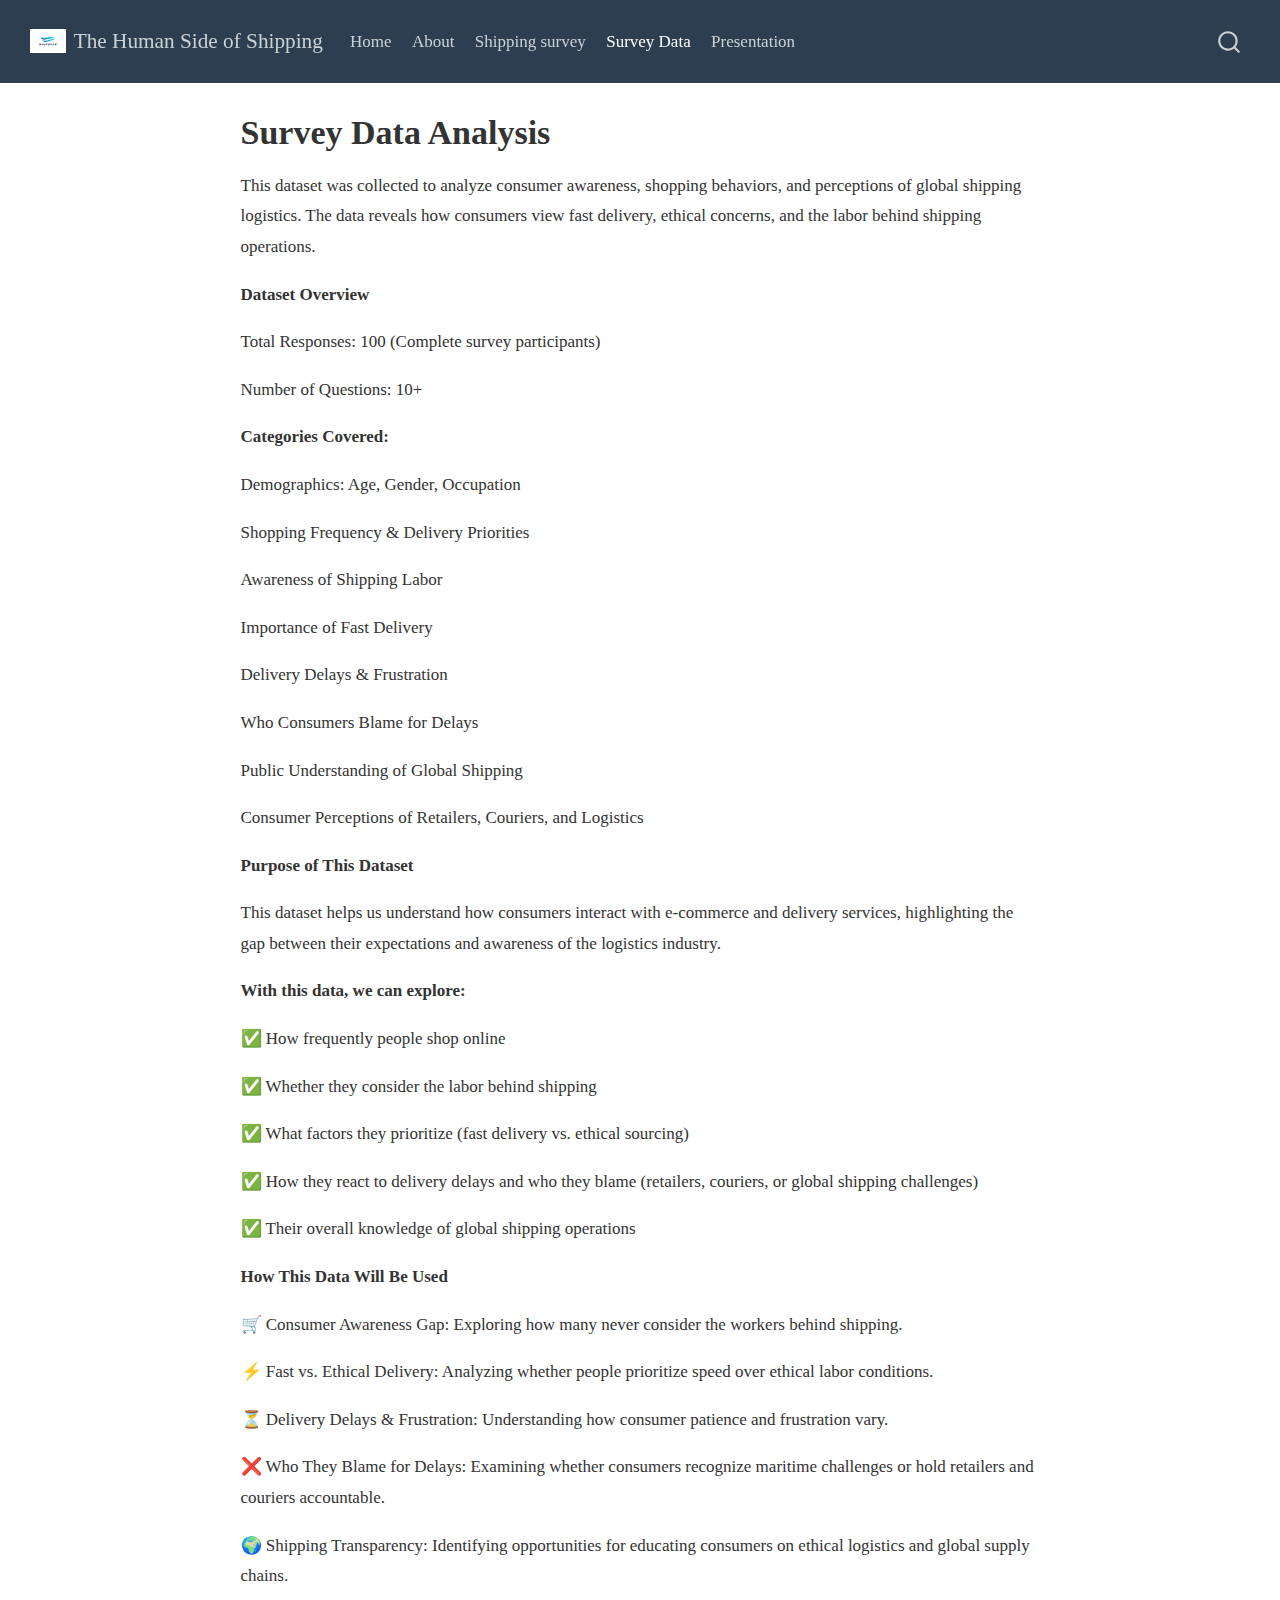
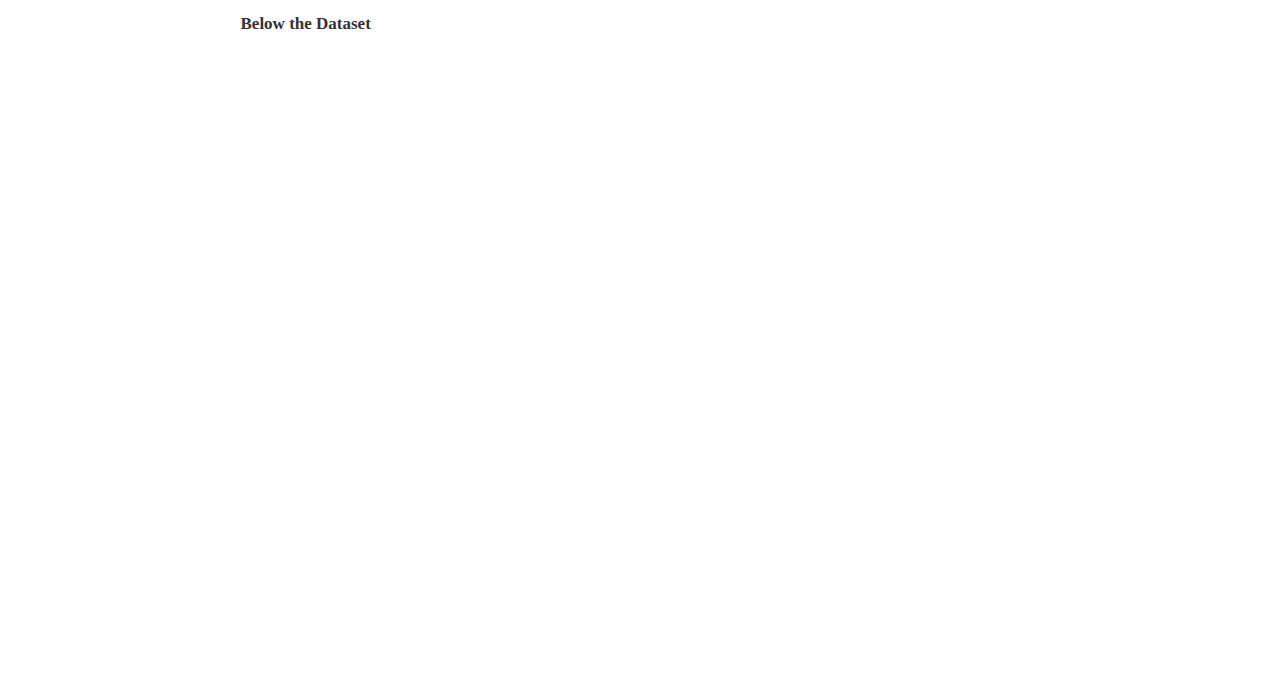
<file: docs/survey_data.html>
<!DOCTYPE html>
<html xmlns="http://www.w3.org/1999/xhtml" lang="en" xml:lang="en"><head>

<meta charset="utf-8">
<meta name="generator" content="quarto-1.4.555">

<meta name="viewport" content="width=device-width, initial-scale=1.0, user-scalable=yes">


<title>The Human Side of Shipping - Survey Data Analysis</title>
<style>
code{white-space: pre-wrap;}
span.smallcaps{font-variant: small-caps;}
div.columns{display: flex; gap: min(4vw, 1.5em);}
div.column{flex: auto; overflow-x: auto;}
div.hanging-indent{margin-left: 1.5em; text-indent: -1.5em;}
ul.task-list{list-style: none;}
ul.task-list li input[type="checkbox"] {
  width: 0.8em;
  margin: 0 0.8em 0.2em -1em; /* quarto-specific, see https://github.com/quarto-dev/quarto-cli/issues/4556 */ 
  vertical-align: middle;
}
</style>


<script src="site_libs/quarto-nav/quarto-nav.js"></script>
<script src="site_libs/quarto-nav/headroom.min.js"></script>
<script src="site_libs/clipboard/clipboard.min.js"></script>
<script src="site_libs/quarto-search/autocomplete.umd.js"></script>
<script src="site_libs/quarto-search/fuse.min.js"></script>
<script src="site_libs/quarto-search/quarto-search.js"></script>
<meta name="quarto:offset" content="./">
<script src="site_libs/quarto-html/quarto.js"></script>
<script src="site_libs/quarto-html/popper.min.js"></script>
<script src="site_libs/quarto-html/tippy.umd.min.js"></script>
<script src="site_libs/quarto-html/anchor.min.js"></script>
<link href="site_libs/quarto-html/tippy.css" rel="stylesheet">
<link href="site_libs/quarto-html/quarto-syntax-highlighting.css" rel="stylesheet" id="quarto-text-highlighting-styles">
<script src="site_libs/bootstrap/bootstrap.min.js"></script>
<link href="site_libs/bootstrap/bootstrap-icons.css" rel="stylesheet">
<link href="site_libs/bootstrap/bootstrap.min.css" rel="stylesheet" id="quarto-bootstrap" data-mode="light">
<script id="quarto-search-options" type="application/json">{
  "location": "navbar",
  "copy-button": false,
  "collapse-after": 3,
  "panel-placement": "end",
  "type": "overlay",
  "limit": 50,
  "keyboard-shortcut": [
    "f",
    "/",
    "s"
  ],
  "show-item-context": false,
  "language": {
    "search-no-results-text": "No results",
    "search-matching-documents-text": "matching documents",
    "search-copy-link-title": "Copy link to search",
    "search-hide-matches-text": "Hide additional matches",
    "search-more-match-text": "more match in this document",
    "search-more-matches-text": "more matches in this document",
    "search-clear-button-title": "Clear",
    "search-text-placeholder": "",
    "search-detached-cancel-button-title": "Cancel",
    "search-submit-button-title": "Submit",
    "search-label": "Search"
  }
}</script>


<link rel="stylesheet" href="styles.css">
</head>

<body class="nav-fixed fullcontent">

<div id="quarto-search-results"></div>
  <header id="quarto-header" class="headroom fixed-top">
    <nav class="navbar navbar-expand-lg " data-bs-theme="dark">
      <div class="navbar-container container-fluid">
      <div class="navbar-brand-container mx-auto">
    <a href="./index.html" class="navbar-brand navbar-brand-logo">
    <img src="./images/blue wave water ocean logo vector | vastard.jpg" alt="" class="navbar-logo">
    </a>
    <a class="navbar-brand" href="./index.html">
    <span class="navbar-title">The Human Side of Shipping</span>
    </a>
  </div>
            <div id="quarto-search" class="" title="Search"></div>
          <button class="navbar-toggler" type="button" data-bs-toggle="collapse" data-bs-target="#navbarCollapse" aria-controls="navbarCollapse" aria-expanded="false" aria-label="Toggle navigation" onclick="if (window.quartoToggleHeadroom) { window.quartoToggleHeadroom(); }">
  <span class="navbar-toggler-icon"></span>
</button>
          <div class="collapse navbar-collapse" id="navbarCollapse">
            <ul class="navbar-nav navbar-nav-scroll me-auto">
  <li class="nav-item">
    <a class="nav-link" href="./index.html"> 
<span class="menu-text">Home</span></a>
  </li>  
  <li class="nav-item">
    <a class="nav-link" href="./tab-one/tab-one-index.html"> 
<span class="menu-text">About</span></a>
  </li>  
  <li class="nav-item">
    <a class="nav-link" href="./tab-iframe/iframe-index.html"> 
<span class="menu-text">Shipping survey</span></a>
  </li>  
  <li class="nav-item">
    <a class="nav-link active" href="./survey_data.html" aria-current="page"> 
<span class="menu-text">Survey Data</span></a>
  </li>  
  <li class="nav-item">
    <a class="nav-link" href="./tab-presentation/presentation-index.html"> 
<span class="menu-text">Presentation</span></a>
  </li>  
</ul>
          </div> <!-- /navcollapse -->
          <div class="quarto-navbar-tools">
</div>
      </div> <!-- /container-fluid -->
    </nav>
</header>
<!-- content -->
<div id="quarto-content" class="quarto-container page-columns page-rows-contents page-layout-article page-navbar">
<!-- sidebar -->
<!-- margin-sidebar -->
    
<!-- main -->
<main class="content" id="quarto-document-content">

<header id="title-block-header" class="quarto-title-block default">
<div class="quarto-title">
<h1 class="title">Survey Data Analysis</h1>
</div>



<div class="quarto-title-meta">

    
  
    
  </div>
  


</header>


<p>This dataset was collected to analyze consumer awareness, shopping behaviors, and perceptions of global shipping logistics. The data reveals how consumers view fast delivery, ethical concerns, and the labor behind shipping operations.</p>
<p><strong>Dataset Overview</strong></p>
<p>Total Responses: 100 (Complete survey participants)</p>
<p>Number of Questions: 10+</p>
<p><strong>Categories Covered:</strong></p>
<p>Demographics: Age, Gender, Occupation</p>
<p>Shopping Frequency &amp; Delivery Priorities</p>
<p>Awareness of Shipping Labor</p>
<p>Importance of Fast Delivery</p>
<p>Delivery Delays &amp; Frustration</p>
<p>Who Consumers Blame for Delays</p>
<p>Public Understanding of Global Shipping</p>
<p>Consumer Perceptions of Retailers, Couriers, and Logistics</p>
<p><strong>Purpose of This Dataset</strong></p>
<p>This dataset helps us understand how consumers interact with e-commerce and delivery services, highlighting the gap between their expectations and awareness of the logistics industry.</p>
<p><strong>With this data, we can explore:</strong></p>
<p>✅ How frequently people shop online</p>
<p>✅ Whether they consider the labor behind shipping</p>
<p>✅ What factors they prioritize (fast delivery vs.&nbsp;ethical sourcing)</p>
<p>✅ How they react to delivery delays and who they blame (retailers, couriers, or global shipping challenges)</p>
<p>✅ Their overall knowledge of global shipping operations</p>
<p><strong>How This Data Will Be Used</strong></p>
<p>🛒 Consumer Awareness Gap: Exploring how many never consider the workers behind shipping.</p>
<p>⚡ Fast vs.&nbsp;Ethical Delivery: Analyzing whether people prioritize speed over ethical labor conditions.</p>
<p>⏳ Delivery Delays &amp; Frustration: Understanding how consumer patience and frustration vary.</p>
<p>❌ Who They Blame for Delays: Examining whether consumers recognize maritime challenges or hold retailers and couriers accountable.</p>
<p>🌍 Shipping Transparency: Identifying opportunities for educating consumers on ethical logistics and global supply chains.</p>
<p><strong>Below the Dataset</strong></p>
<iframe width="600" height="450" src="https://lookerstudio.google.com/embed/reporting/a704239e-d3f0-4216-abdd-607e12091f2b/page/p_oga1k469pd" frameborder="0" style="border:0" allowfullscreen="" sandbox="allow-storage-access-by-user-activation allow-scripts allow-same-origin allow-popups allow-popups-to-escape-sandbox">
</iframe>
<section id="section" class="level3">
<h3 class="anchored" data-anchor-id="section"></h3>


</section>

</main> <!-- /main -->
<script id="quarto-html-after-body" type="application/javascript">
window.document.addEventListener("DOMContentLoaded", function (event) {
  const toggleBodyColorMode = (bsSheetEl) => {
    const mode = bsSheetEl.getAttribute("data-mode");
    const bodyEl = window.document.querySelector("body");
    if (mode === "dark") {
      bodyEl.classList.add("quarto-dark");
      bodyEl.classList.remove("quarto-light");
    } else {
      bodyEl.classList.add("quarto-light");
      bodyEl.classList.remove("quarto-dark");
    }
  }
  const toggleBodyColorPrimary = () => {
    const bsSheetEl = window.document.querySelector("link#quarto-bootstrap");
    if (bsSheetEl) {
      toggleBodyColorMode(bsSheetEl);
    }
  }
  toggleBodyColorPrimary();  
  const icon = "";
  const anchorJS = new window.AnchorJS();
  anchorJS.options = {
    placement: 'right',
    icon: icon
  };
  anchorJS.add('.anchored');
  const isCodeAnnotation = (el) => {
    for (const clz of el.classList) {
      if (clz.startsWith('code-annotation-')) {                     
        return true;
      }
    }
    return false;
  }
  const clipboard = new window.ClipboardJS('.code-copy-button', {
    text: function(trigger) {
      const codeEl = trigger.previousElementSibling.cloneNode(true);
      for (const childEl of codeEl.children) {
        if (isCodeAnnotation(childEl)) {
          childEl.remove();
        }
      }
      return codeEl.innerText;
    }
  });
  clipboard.on('success', function(e) {
    // button target
    const button = e.trigger;
    // don't keep focus
    button.blur();
    // flash "checked"
    button.classList.add('code-copy-button-checked');
    var currentTitle = button.getAttribute("title");
    button.setAttribute("title", "Copied!");
    let tooltip;
    if (window.bootstrap) {
      button.setAttribute("data-bs-toggle", "tooltip");
      button.setAttribute("data-bs-placement", "left");
      button.setAttribute("data-bs-title", "Copied!");
      tooltip = new bootstrap.Tooltip(button, 
        { trigger: "manual", 
          customClass: "code-copy-button-tooltip",
          offset: [0, -8]});
      tooltip.show();    
    }
    setTimeout(function() {
      if (tooltip) {
        tooltip.hide();
        button.removeAttribute("data-bs-title");
        button.removeAttribute("data-bs-toggle");
        button.removeAttribute("data-bs-placement");
      }
      button.setAttribute("title", currentTitle);
      button.classList.remove('code-copy-button-checked');
    }, 1000);
    // clear code selection
    e.clearSelection();
  });
    var localhostRegex = new RegExp(/^(?:http|https):\/\/localhost\:?[0-9]*\//);
    var mailtoRegex = new RegExp(/^mailto:/);
      var filterRegex = new RegExp('/' + window.location.host + '/');
    var isInternal = (href) => {
        return filterRegex.test(href) || localhostRegex.test(href) || mailtoRegex.test(href);
    }
    // Inspect non-navigation links and adorn them if external
 	var links = window.document.querySelectorAll('a[href]:not(.nav-link):not(.navbar-brand):not(.toc-action):not(.sidebar-link):not(.sidebar-item-toggle):not(.pagination-link):not(.no-external):not([aria-hidden]):not(.dropdown-item):not(.quarto-navigation-tool)');
    for (var i=0; i<links.length; i++) {
      const link = links[i];
      if (!isInternal(link.href)) {
        // undo the damage that might have been done by quarto-nav.js in the case of
        // links that we want to consider external
        if (link.dataset.originalHref !== undefined) {
          link.href = link.dataset.originalHref;
        }
      }
    }
  function tippyHover(el, contentFn, onTriggerFn, onUntriggerFn) {
    const config = {
      allowHTML: true,
      maxWidth: 500,
      delay: 100,
      arrow: false,
      appendTo: function(el) {
          return el.parentElement;
      },
      interactive: true,
      interactiveBorder: 10,
      theme: 'quarto',
      placement: 'bottom-start',
    };
    if (contentFn) {
      config.content = contentFn;
    }
    if (onTriggerFn) {
      config.onTrigger = onTriggerFn;
    }
    if (onUntriggerFn) {
      config.onUntrigger = onUntriggerFn;
    }
    window.tippy(el, config); 
  }
  const noterefs = window.document.querySelectorAll('a[role="doc-noteref"]');
  for (var i=0; i<noterefs.length; i++) {
    const ref = noterefs[i];
    tippyHover(ref, function() {
      // use id or data attribute instead here
      let href = ref.getAttribute('data-footnote-href') || ref.getAttribute('href');
      try { href = new URL(href).hash; } catch {}
      const id = href.replace(/^#\/?/, "");
      const note = window.document.getElementById(id);
      if (note) {
        return note.innerHTML;
      } else {
        return "";
      }
    });
  }
  const xrefs = window.document.querySelectorAll('a.quarto-xref');
  const processXRef = (id, note) => {
    // Strip column container classes
    const stripColumnClz = (el) => {
      el.classList.remove("page-full", "page-columns");
      if (el.children) {
        for (const child of el.children) {
          stripColumnClz(child);
        }
      }
    }
    stripColumnClz(note)
    if (id === null || id.startsWith('sec-')) {
      // Special case sections, only their first couple elements
      const container = document.createElement("div");
      if (note.children && note.children.length > 2) {
        container.appendChild(note.children[0].cloneNode(true));
        for (let i = 1; i < note.children.length; i++) {
          const child = note.children[i];
          if (child.tagName === "P" && child.innerText === "") {
            continue;
          } else {
            container.appendChild(child.cloneNode(true));
            break;
          }
        }
        if (window.Quarto?.typesetMath) {
          window.Quarto.typesetMath(container);
        }
        return container.innerHTML
      } else {
        if (window.Quarto?.typesetMath) {
          window.Quarto.typesetMath(note);
        }
        return note.innerHTML;
      }
    } else {
      // Remove any anchor links if they are present
      const anchorLink = note.querySelector('a.anchorjs-link');
      if (anchorLink) {
        anchorLink.remove();
      }
      if (window.Quarto?.typesetMath) {
        window.Quarto.typesetMath(note);
      }
      // TODO in 1.5, we should make sure this works without a callout special case
      if (note.classList.contains("callout")) {
        return note.outerHTML;
      } else {
        return note.innerHTML;
      }
    }
  }
  for (var i=0; i<xrefs.length; i++) {
    const xref = xrefs[i];
    tippyHover(xref, undefined, function(instance) {
      instance.disable();
      let url = xref.getAttribute('href');
      let hash = undefined; 
      if (url.startsWith('#')) {
        hash = url;
      } else {
        try { hash = new URL(url).hash; } catch {}
      }
      if (hash) {
        const id = hash.replace(/^#\/?/, "");
        const note = window.document.getElementById(id);
        if (note !== null) {
          try {
            const html = processXRef(id, note.cloneNode(true));
            instance.setContent(html);
          } finally {
            instance.enable();
            instance.show();
          }
        } else {
          // See if we can fetch this
          fetch(url.split('#')[0])
          .then(res => res.text())
          .then(html => {
            const parser = new DOMParser();
            const htmlDoc = parser.parseFromString(html, "text/html");
            const note = htmlDoc.getElementById(id);
            if (note !== null) {
              const html = processXRef(id, note);
              instance.setContent(html);
            } 
          }).finally(() => {
            instance.enable();
            instance.show();
          });
        }
      } else {
        // See if we can fetch a full url (with no hash to target)
        // This is a special case and we should probably do some content thinning / targeting
        fetch(url)
        .then(res => res.text())
        .then(html => {
          const parser = new DOMParser();
          const htmlDoc = parser.parseFromString(html, "text/html");
          const note = htmlDoc.querySelector('main.content');
          if (note !== null) {
            // This should only happen for chapter cross references
            // (since there is no id in the URL)
            // remove the first header
            if (note.children.length > 0 && note.children[0].tagName === "HEADER") {
              note.children[0].remove();
            }
            const html = processXRef(null, note);
            instance.setContent(html);
          } 
        }).finally(() => {
          instance.enable();
          instance.show();
        });
      }
    }, function(instance) {
    });
  }
      let selectedAnnoteEl;
      const selectorForAnnotation = ( cell, annotation) => {
        let cellAttr = 'data-code-cell="' + cell + '"';
        let lineAttr = 'data-code-annotation="' +  annotation + '"';
        const selector = 'span[' + cellAttr + '][' + lineAttr + ']';
        return selector;
      }
      const selectCodeLines = (annoteEl) => {
        const doc = window.document;
        const targetCell = annoteEl.getAttribute("data-target-cell");
        const targetAnnotation = annoteEl.getAttribute("data-target-annotation");
        const annoteSpan = window.document.querySelector(selectorForAnnotation(targetCell, targetAnnotation));
        const lines = annoteSpan.getAttribute("data-code-lines").split(",");
        const lineIds = lines.map((line) => {
          return targetCell + "-" + line;
        })
        let top = null;
        let height = null;
        let parent = null;
        if (lineIds.length > 0) {
            //compute the position of the single el (top and bottom and make a div)
            const el = window.document.getElementById(lineIds[0]);
            top = el.offsetTop;
            height = el.offsetHeight;
            parent = el.parentElement.parentElement;
          if (lineIds.length > 1) {
            const lastEl = window.document.getElementById(lineIds[lineIds.length - 1]);
            const bottom = lastEl.offsetTop + lastEl.offsetHeight;
            height = bottom - top;
          }
          if (top !== null && height !== null && parent !== null) {
            // cook up a div (if necessary) and position it 
            let div = window.document.getElementById("code-annotation-line-highlight");
            if (div === null) {
              div = window.document.createElement("div");
              div.setAttribute("id", "code-annotation-line-highlight");
              div.style.position = 'absolute';
              parent.appendChild(div);
            }
            div.style.top = top - 2 + "px";
            div.style.height = height + 4 + "px";
            div.style.left = 0;
            let gutterDiv = window.document.getElementById("code-annotation-line-highlight-gutter");
            if (gutterDiv === null) {
              gutterDiv = window.document.createElement("div");
              gutterDiv.setAttribute("id", "code-annotation-line-highlight-gutter");
              gutterDiv.style.position = 'absolute';
              const codeCell = window.document.getElementById(targetCell);
              const gutter = codeCell.querySelector('.code-annotation-gutter');
              gutter.appendChild(gutterDiv);
            }
            gutterDiv.style.top = top - 2 + "px";
            gutterDiv.style.height = height + 4 + "px";
          }
          selectedAnnoteEl = annoteEl;
        }
      };
      const unselectCodeLines = () => {
        const elementsIds = ["code-annotation-line-highlight", "code-annotation-line-highlight-gutter"];
        elementsIds.forEach((elId) => {
          const div = window.document.getElementById(elId);
          if (div) {
            div.remove();
          }
        });
        selectedAnnoteEl = undefined;
      };
        // Handle positioning of the toggle
    window.addEventListener(
      "resize",
      throttle(() => {
        elRect = undefined;
        if (selectedAnnoteEl) {
          selectCodeLines(selectedAnnoteEl);
        }
      }, 10)
    );
    function throttle(fn, ms) {
    let throttle = false;
    let timer;
      return (...args) => {
        if(!throttle) { // first call gets through
            fn.apply(this, args);
            throttle = true;
        } else { // all the others get throttled
            if(timer) clearTimeout(timer); // cancel #2
            timer = setTimeout(() => {
              fn.apply(this, args);
              timer = throttle = false;
            }, ms);
        }
      };
    }
      // Attach click handler to the DT
      const annoteDls = window.document.querySelectorAll('dt[data-target-cell]');
      for (const annoteDlNode of annoteDls) {
        annoteDlNode.addEventListener('click', (event) => {
          const clickedEl = event.target;
          if (clickedEl !== selectedAnnoteEl) {
            unselectCodeLines();
            const activeEl = window.document.querySelector('dt[data-target-cell].code-annotation-active');
            if (activeEl) {
              activeEl.classList.remove('code-annotation-active');
            }
            selectCodeLines(clickedEl);
            clickedEl.classList.add('code-annotation-active');
          } else {
            // Unselect the line
            unselectCodeLines();
            clickedEl.classList.remove('code-annotation-active');
          }
        });
      }
  const findCites = (el) => {
    const parentEl = el.parentElement;
    if (parentEl) {
      const cites = parentEl.dataset.cites;
      if (cites) {
        return {
          el,
          cites: cites.split(' ')
        };
      } else {
        return findCites(el.parentElement)
      }
    } else {
      return undefined;
    }
  };
  var bibliorefs = window.document.querySelectorAll('a[role="doc-biblioref"]');
  for (var i=0; i<bibliorefs.length; i++) {
    const ref = bibliorefs[i];
    const citeInfo = findCites(ref);
    if (citeInfo) {
      tippyHover(citeInfo.el, function() {
        var popup = window.document.createElement('div');
        citeInfo.cites.forEach(function(cite) {
          var citeDiv = window.document.createElement('div');
          citeDiv.classList.add('hanging-indent');
          citeDiv.classList.add('csl-entry');
          var biblioDiv = window.document.getElementById('ref-' + cite);
          if (biblioDiv) {
            citeDiv.innerHTML = biblioDiv.innerHTML;
          }
          popup.appendChild(citeDiv);
        });
        return popup.innerHTML;
      });
    }
  }
});
</script>
</div> <!-- /content -->




</body></html>
</file>
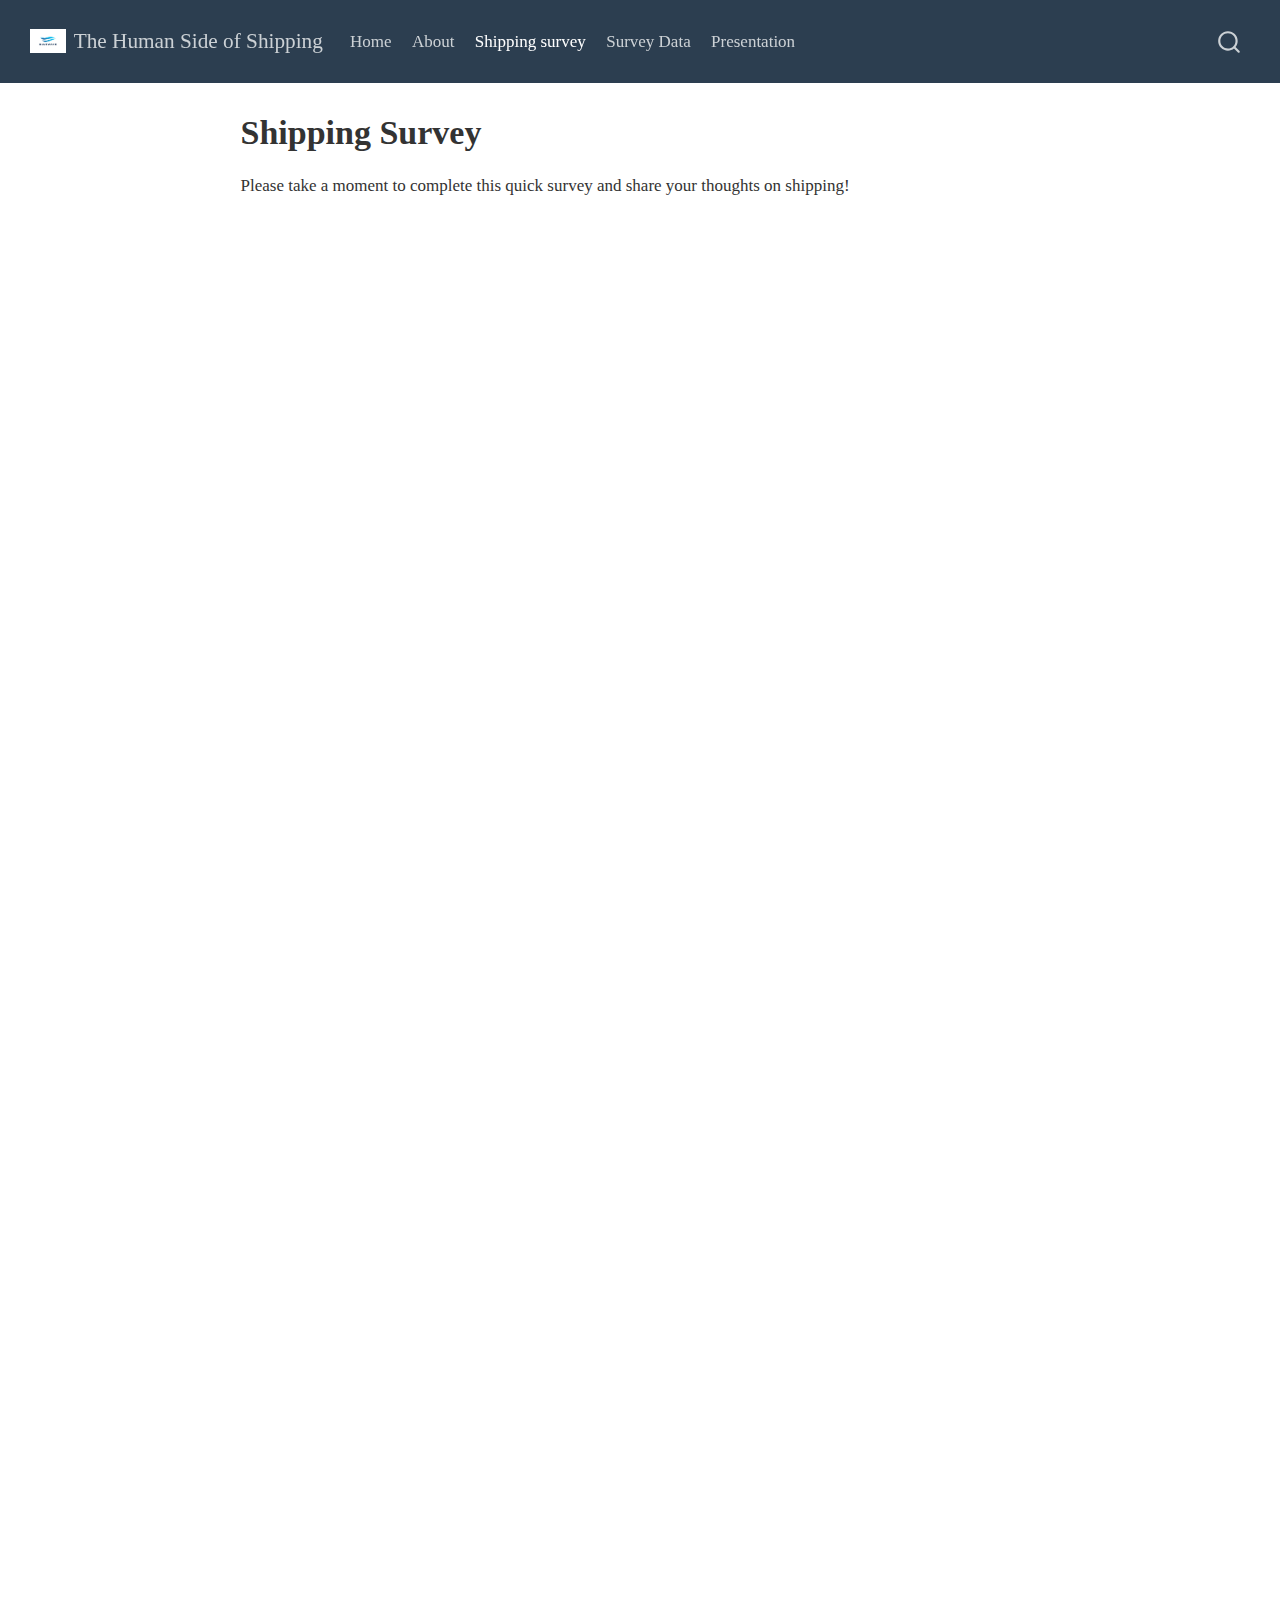
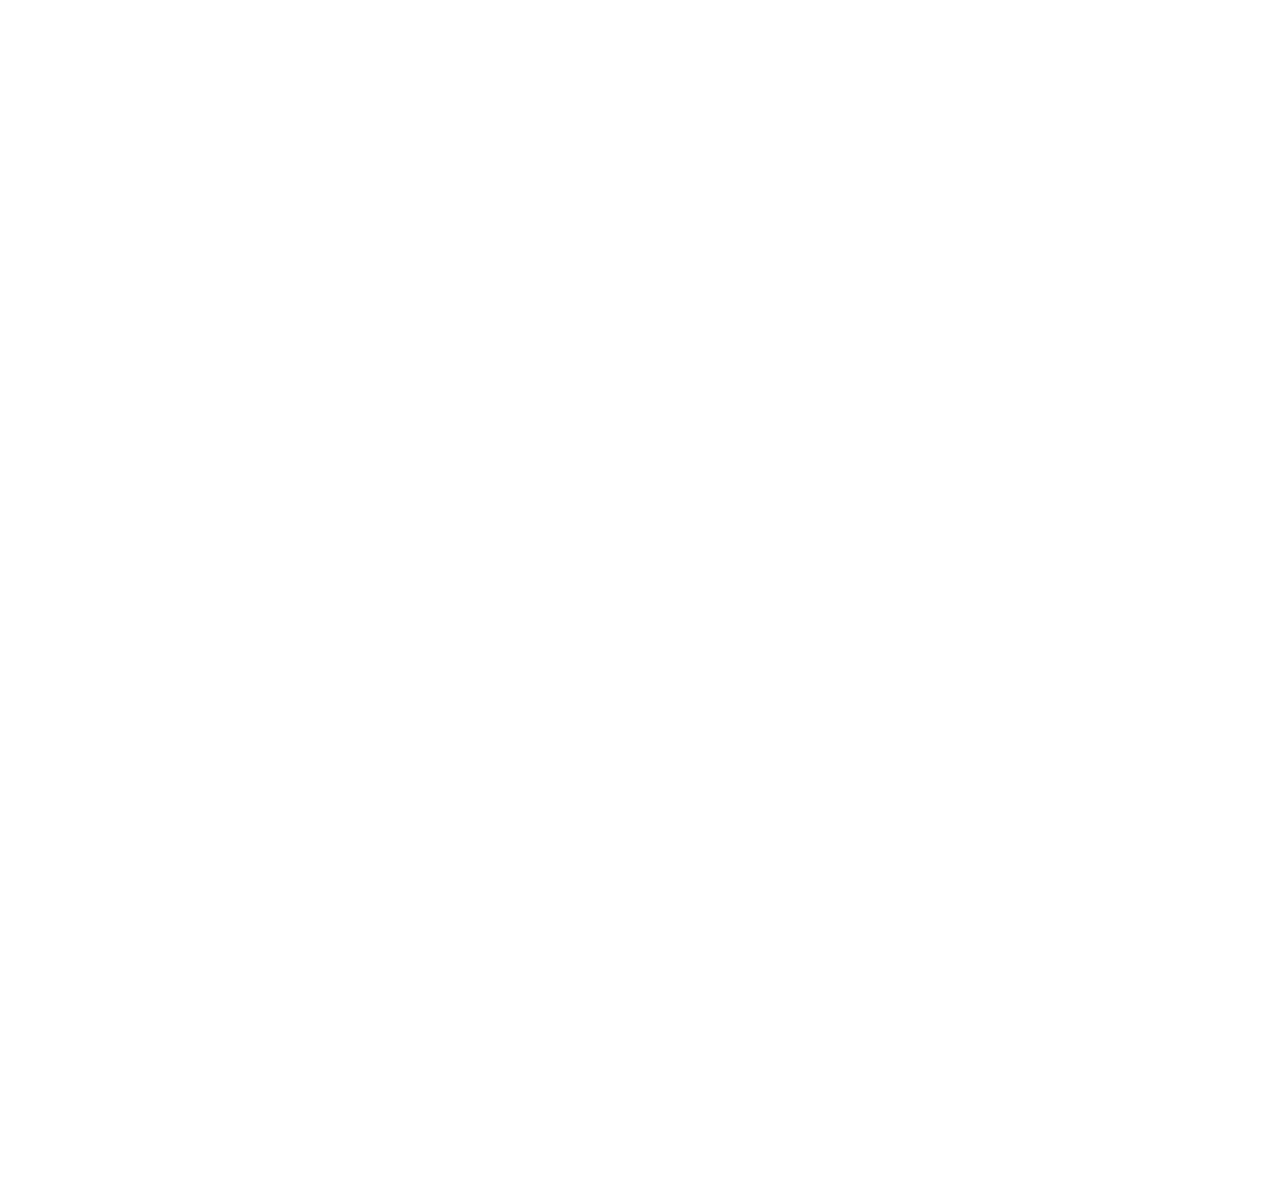
<file: docs/tab-iframe/iframe-index.html>
<!DOCTYPE html>
<html xmlns="http://www.w3.org/1999/xhtml" lang="en" xml:lang="en"><head>

<meta charset="utf-8">
<meta name="generator" content="quarto-1.4.555">

<meta name="viewport" content="width=device-width, initial-scale=1.0, user-scalable=yes">


<title>The Human Side of Shipping - Shipping Survey</title>
<style>
code{white-space: pre-wrap;}
span.smallcaps{font-variant: small-caps;}
div.columns{display: flex; gap: min(4vw, 1.5em);}
div.column{flex: auto; overflow-x: auto;}
div.hanging-indent{margin-left: 1.5em; text-indent: -1.5em;}
ul.task-list{list-style: none;}
ul.task-list li input[type="checkbox"] {
  width: 0.8em;
  margin: 0 0.8em 0.2em -1em; /* quarto-specific, see https://github.com/quarto-dev/quarto-cli/issues/4556 */ 
  vertical-align: middle;
}
</style>


<script src="../site_libs/quarto-nav/quarto-nav.js"></script>
<script src="../site_libs/quarto-nav/headroom.min.js"></script>
<script src="../site_libs/clipboard/clipboard.min.js"></script>
<script src="../site_libs/quarto-search/autocomplete.umd.js"></script>
<script src="../site_libs/quarto-search/fuse.min.js"></script>
<script src="../site_libs/quarto-search/quarto-search.js"></script>
<meta name="quarto:offset" content="../">
<script src="../site_libs/quarto-html/quarto.js"></script>
<script src="../site_libs/quarto-html/popper.min.js"></script>
<script src="../site_libs/quarto-html/tippy.umd.min.js"></script>
<script src="../site_libs/quarto-html/anchor.min.js"></script>
<link href="../site_libs/quarto-html/tippy.css" rel="stylesheet">
<link href="../site_libs/quarto-html/quarto-syntax-highlighting.css" rel="stylesheet" id="quarto-text-highlighting-styles">
<script src="../site_libs/bootstrap/bootstrap.min.js"></script>
<link href="../site_libs/bootstrap/bootstrap-icons.css" rel="stylesheet">
<link href="../site_libs/bootstrap/bootstrap.min.css" rel="stylesheet" id="quarto-bootstrap" data-mode="light">
<script id="quarto-search-options" type="application/json">{
  "location": "navbar",
  "copy-button": false,
  "collapse-after": 3,
  "panel-placement": "end",
  "type": "overlay",
  "limit": 50,
  "keyboard-shortcut": [
    "f",
    "/",
    "s"
  ],
  "show-item-context": false,
  "language": {
    "search-no-results-text": "No results",
    "search-matching-documents-text": "matching documents",
    "search-copy-link-title": "Copy link to search",
    "search-hide-matches-text": "Hide additional matches",
    "search-more-match-text": "more match in this document",
    "search-more-matches-text": "more matches in this document",
    "search-clear-button-title": "Clear",
    "search-text-placeholder": "",
    "search-detached-cancel-button-title": "Cancel",
    "search-submit-button-title": "Submit",
    "search-label": "Search"
  }
}</script>


<link rel="stylesheet" href="../styles.css">
</head>

<body class="nav-fixed fullcontent">

<div id="quarto-search-results"></div>
  <header id="quarto-header" class="headroom fixed-top">
    <nav class="navbar navbar-expand-lg " data-bs-theme="dark">
      <div class="navbar-container container-fluid">
      <div class="navbar-brand-container mx-auto">
    <a href="../index.html" class="navbar-brand navbar-brand-logo">
    <img src="../images/blue wave water ocean logo vector | vastard.jpg" alt="" class="navbar-logo">
    </a>
    <a class="navbar-brand" href="../index.html">
    <span class="navbar-title">The Human Side of Shipping</span>
    </a>
  </div>
            <div id="quarto-search" class="" title="Search"></div>
          <button class="navbar-toggler" type="button" data-bs-toggle="collapse" data-bs-target="#navbarCollapse" aria-controls="navbarCollapse" aria-expanded="false" aria-label="Toggle navigation" onclick="if (window.quartoToggleHeadroom) { window.quartoToggleHeadroom(); }">
  <span class="navbar-toggler-icon"></span>
</button>
          <div class="collapse navbar-collapse" id="navbarCollapse">
            <ul class="navbar-nav navbar-nav-scroll me-auto">
  <li class="nav-item">
    <a class="nav-link" href="../index.html"> 
<span class="menu-text">Home</span></a>
  </li>  
  <li class="nav-item">
    <a class="nav-link" href="../tab-one/tab-one-index.html"> 
<span class="menu-text">About</span></a>
  </li>  
  <li class="nav-item">
    <a class="nav-link active" href="../tab-iframe/iframe-index.html" aria-current="page"> 
<span class="menu-text">Shipping survey</span></a>
  </li>  
  <li class="nav-item">
    <a class="nav-link" href="../survey_data.html"> 
<span class="menu-text">Survey Data</span></a>
  </li>  
  <li class="nav-item">
    <a class="nav-link" href="../tab-presentation/presentation-index.html"> 
<span class="menu-text">Presentation</span></a>
  </li>  
</ul>
          </div> <!-- /navcollapse -->
          <div class="quarto-navbar-tools">
</div>
      </div> <!-- /container-fluid -->
    </nav>
</header>
<!-- content -->
<div id="quarto-content" class="quarto-container page-columns page-rows-contents page-layout-article page-navbar">
<!-- sidebar -->
<!-- margin-sidebar -->
    
<!-- main -->
<main class="content" id="quarto-document-content">

<header id="title-block-header" class="quarto-title-block default">
<div class="quarto-title">
<h1 class="title">Shipping Survey</h1>
</div>



<div class="quarto-title-meta">

    
  
    
  </div>
  


</header>


<p>Please take a moment to complete this quick survey and share your thoughts on shipping!</p>
<iframe src="https://docs.google.com/forms/d/e/1FAIpQLSdYc-HqacNXBYNyLoQdvSvvdy0W-VWK66nxs3To2kmxPpOjHQ/viewform?embedded=true" width="640" height="2480" frameborder="0" marginheight="0" marginwidth="0">
Φόρτωση…
</iframe>



</main> <!-- /main -->
<script id="quarto-html-after-body" type="application/javascript">
window.document.addEventListener("DOMContentLoaded", function (event) {
  const toggleBodyColorMode = (bsSheetEl) => {
    const mode = bsSheetEl.getAttribute("data-mode");
    const bodyEl = window.document.querySelector("body");
    if (mode === "dark") {
      bodyEl.classList.add("quarto-dark");
      bodyEl.classList.remove("quarto-light");
    } else {
      bodyEl.classList.add("quarto-light");
      bodyEl.classList.remove("quarto-dark");
    }
  }
  const toggleBodyColorPrimary = () => {
    const bsSheetEl = window.document.querySelector("link#quarto-bootstrap");
    if (bsSheetEl) {
      toggleBodyColorMode(bsSheetEl);
    }
  }
  toggleBodyColorPrimary();  
  const icon = "";
  const anchorJS = new window.AnchorJS();
  anchorJS.options = {
    placement: 'right',
    icon: icon
  };
  anchorJS.add('.anchored');
  const isCodeAnnotation = (el) => {
    for (const clz of el.classList) {
      if (clz.startsWith('code-annotation-')) {                     
        return true;
      }
    }
    return false;
  }
  const clipboard = new window.ClipboardJS('.code-copy-button', {
    text: function(trigger) {
      const codeEl = trigger.previousElementSibling.cloneNode(true);
      for (const childEl of codeEl.children) {
        if (isCodeAnnotation(childEl)) {
          childEl.remove();
        }
      }
      return codeEl.innerText;
    }
  });
  clipboard.on('success', function(e) {
    // button target
    const button = e.trigger;
    // don't keep focus
    button.blur();
    // flash "checked"
    button.classList.add('code-copy-button-checked');
    var currentTitle = button.getAttribute("title");
    button.setAttribute("title", "Copied!");
    let tooltip;
    if (window.bootstrap) {
      button.setAttribute("data-bs-toggle", "tooltip");
      button.setAttribute("data-bs-placement", "left");
      button.setAttribute("data-bs-title", "Copied!");
      tooltip = new bootstrap.Tooltip(button, 
        { trigger: "manual", 
          customClass: "code-copy-button-tooltip",
          offset: [0, -8]});
      tooltip.show();    
    }
    setTimeout(function() {
      if (tooltip) {
        tooltip.hide();
        button.removeAttribute("data-bs-title");
        button.removeAttribute("data-bs-toggle");
        button.removeAttribute("data-bs-placement");
      }
      button.setAttribute("title", currentTitle);
      button.classList.remove('code-copy-button-checked');
    }, 1000);
    // clear code selection
    e.clearSelection();
  });
    var localhostRegex = new RegExp(/^(?:http|https):\/\/localhost\:?[0-9]*\//);
    var mailtoRegex = new RegExp(/^mailto:/);
      var filterRegex = new RegExp('/' + window.location.host + '/');
    var isInternal = (href) => {
        return filterRegex.test(href) || localhostRegex.test(href) || mailtoRegex.test(href);
    }
    // Inspect non-navigation links and adorn them if external
 	var links = window.document.querySelectorAll('a[href]:not(.nav-link):not(.navbar-brand):not(.toc-action):not(.sidebar-link):not(.sidebar-item-toggle):not(.pagination-link):not(.no-external):not([aria-hidden]):not(.dropdown-item):not(.quarto-navigation-tool)');
    for (var i=0; i<links.length; i++) {
      const link = links[i];
      if (!isInternal(link.href)) {
        // undo the damage that might have been done by quarto-nav.js in the case of
        // links that we want to consider external
        if (link.dataset.originalHref !== undefined) {
          link.href = link.dataset.originalHref;
        }
      }
    }
  function tippyHover(el, contentFn, onTriggerFn, onUntriggerFn) {
    const config = {
      allowHTML: true,
      maxWidth: 500,
      delay: 100,
      arrow: false,
      appendTo: function(el) {
          return el.parentElement;
      },
      interactive: true,
      interactiveBorder: 10,
      theme: 'quarto',
      placement: 'bottom-start',
    };
    if (contentFn) {
      config.content = contentFn;
    }
    if (onTriggerFn) {
      config.onTrigger = onTriggerFn;
    }
    if (onUntriggerFn) {
      config.onUntrigger = onUntriggerFn;
    }
    window.tippy(el, config); 
  }
  const noterefs = window.document.querySelectorAll('a[role="doc-noteref"]');
  for (var i=0; i<noterefs.length; i++) {
    const ref = noterefs[i];
    tippyHover(ref, function() {
      // use id or data attribute instead here
      let href = ref.getAttribute('data-footnote-href') || ref.getAttribute('href');
      try { href = new URL(href).hash; } catch {}
      const id = href.replace(/^#\/?/, "");
      const note = window.document.getElementById(id);
      if (note) {
        return note.innerHTML;
      } else {
        return "";
      }
    });
  }
  const xrefs = window.document.querySelectorAll('a.quarto-xref');
  const processXRef = (id, note) => {
    // Strip column container classes
    const stripColumnClz = (el) => {
      el.classList.remove("page-full", "page-columns");
      if (el.children) {
        for (const child of el.children) {
          stripColumnClz(child);
        }
      }
    }
    stripColumnClz(note)
    if (id === null || id.startsWith('sec-')) {
      // Special case sections, only their first couple elements
      const container = document.createElement("div");
      if (note.children && note.children.length > 2) {
        container.appendChild(note.children[0].cloneNode(true));
        for (let i = 1; i < note.children.length; i++) {
          const child = note.children[i];
          if (child.tagName === "P" && child.innerText === "") {
            continue;
          } else {
            container.appendChild(child.cloneNode(true));
            break;
          }
        }
        if (window.Quarto?.typesetMath) {
          window.Quarto.typesetMath(container);
        }
        return container.innerHTML
      } else {
        if (window.Quarto?.typesetMath) {
          window.Quarto.typesetMath(note);
        }
        return note.innerHTML;
      }
    } else {
      // Remove any anchor links if they are present
      const anchorLink = note.querySelector('a.anchorjs-link');
      if (anchorLink) {
        anchorLink.remove();
      }
      if (window.Quarto?.typesetMath) {
        window.Quarto.typesetMath(note);
      }
      // TODO in 1.5, we should make sure this works without a callout special case
      if (note.classList.contains("callout")) {
        return note.outerHTML;
      } else {
        return note.innerHTML;
      }
    }
  }
  for (var i=0; i<xrefs.length; i++) {
    const xref = xrefs[i];
    tippyHover(xref, undefined, function(instance) {
      instance.disable();
      let url = xref.getAttribute('href');
      let hash = undefined; 
      if (url.startsWith('#')) {
        hash = url;
      } else {
        try { hash = new URL(url).hash; } catch {}
      }
      if (hash) {
        const id = hash.replace(/^#\/?/, "");
        const note = window.document.getElementById(id);
        if (note !== null) {
          try {
            const html = processXRef(id, note.cloneNode(true));
            instance.setContent(html);
          } finally {
            instance.enable();
            instance.show();
          }
        } else {
          // See if we can fetch this
          fetch(url.split('#')[0])
          .then(res => res.text())
          .then(html => {
            const parser = new DOMParser();
            const htmlDoc = parser.parseFromString(html, "text/html");
            const note = htmlDoc.getElementById(id);
            if (note !== null) {
              const html = processXRef(id, note);
              instance.setContent(html);
            } 
          }).finally(() => {
            instance.enable();
            instance.show();
          });
        }
      } else {
        // See if we can fetch a full url (with no hash to target)
        // This is a special case and we should probably do some content thinning / targeting
        fetch(url)
        .then(res => res.text())
        .then(html => {
          const parser = new DOMParser();
          const htmlDoc = parser.parseFromString(html, "text/html");
          const note = htmlDoc.querySelector('main.content');
          if (note !== null) {
            // This should only happen for chapter cross references
            // (since there is no id in the URL)
            // remove the first header
            if (note.children.length > 0 && note.children[0].tagName === "HEADER") {
              note.children[0].remove();
            }
            const html = processXRef(null, note);
            instance.setContent(html);
          } 
        }).finally(() => {
          instance.enable();
          instance.show();
        });
      }
    }, function(instance) {
    });
  }
      let selectedAnnoteEl;
      const selectorForAnnotation = ( cell, annotation) => {
        let cellAttr = 'data-code-cell="' + cell + '"';
        let lineAttr = 'data-code-annotation="' +  annotation + '"';
        const selector = 'span[' + cellAttr + '][' + lineAttr + ']';
        return selector;
      }
      const selectCodeLines = (annoteEl) => {
        const doc = window.document;
        const targetCell = annoteEl.getAttribute("data-target-cell");
        const targetAnnotation = annoteEl.getAttribute("data-target-annotation");
        const annoteSpan = window.document.querySelector(selectorForAnnotation(targetCell, targetAnnotation));
        const lines = annoteSpan.getAttribute("data-code-lines").split(",");
        const lineIds = lines.map((line) => {
          return targetCell + "-" + line;
        })
        let top = null;
        let height = null;
        let parent = null;
        if (lineIds.length > 0) {
            //compute the position of the single el (top and bottom and make a div)
            const el = window.document.getElementById(lineIds[0]);
            top = el.offsetTop;
            height = el.offsetHeight;
            parent = el.parentElement.parentElement;
          if (lineIds.length > 1) {
            const lastEl = window.document.getElementById(lineIds[lineIds.length - 1]);
            const bottom = lastEl.offsetTop + lastEl.offsetHeight;
            height = bottom - top;
          }
          if (top !== null && height !== null && parent !== null) {
            // cook up a div (if necessary) and position it 
            let div = window.document.getElementById("code-annotation-line-highlight");
            if (div === null) {
              div = window.document.createElement("div");
              div.setAttribute("id", "code-annotation-line-highlight");
              div.style.position = 'absolute';
              parent.appendChild(div);
            }
            div.style.top = top - 2 + "px";
            div.style.height = height + 4 + "px";
            div.style.left = 0;
            let gutterDiv = window.document.getElementById("code-annotation-line-highlight-gutter");
            if (gutterDiv === null) {
              gutterDiv = window.document.createElement("div");
              gutterDiv.setAttribute("id", "code-annotation-line-highlight-gutter");
              gutterDiv.style.position = 'absolute';
              const codeCell = window.document.getElementById(targetCell);
              const gutter = codeCell.querySelector('.code-annotation-gutter');
              gutter.appendChild(gutterDiv);
            }
            gutterDiv.style.top = top - 2 + "px";
            gutterDiv.style.height = height + 4 + "px";
          }
          selectedAnnoteEl = annoteEl;
        }
      };
      const unselectCodeLines = () => {
        const elementsIds = ["code-annotation-line-highlight", "code-annotation-line-highlight-gutter"];
        elementsIds.forEach((elId) => {
          const div = window.document.getElementById(elId);
          if (div) {
            div.remove();
          }
        });
        selectedAnnoteEl = undefined;
      };
        // Handle positioning of the toggle
    window.addEventListener(
      "resize",
      throttle(() => {
        elRect = undefined;
        if (selectedAnnoteEl) {
          selectCodeLines(selectedAnnoteEl);
        }
      }, 10)
    );
    function throttle(fn, ms) {
    let throttle = false;
    let timer;
      return (...args) => {
        if(!throttle) { // first call gets through
            fn.apply(this, args);
            throttle = true;
        } else { // all the others get throttled
            if(timer) clearTimeout(timer); // cancel #2
            timer = setTimeout(() => {
              fn.apply(this, args);
              timer = throttle = false;
            }, ms);
        }
      };
    }
      // Attach click handler to the DT
      const annoteDls = window.document.querySelectorAll('dt[data-target-cell]');
      for (const annoteDlNode of annoteDls) {
        annoteDlNode.addEventListener('click', (event) => {
          const clickedEl = event.target;
          if (clickedEl !== selectedAnnoteEl) {
            unselectCodeLines();
            const activeEl = window.document.querySelector('dt[data-target-cell].code-annotation-active');
            if (activeEl) {
              activeEl.classList.remove('code-annotation-active');
            }
            selectCodeLines(clickedEl);
            clickedEl.classList.add('code-annotation-active');
          } else {
            // Unselect the line
            unselectCodeLines();
            clickedEl.classList.remove('code-annotation-active');
          }
        });
      }
  const findCites = (el) => {
    const parentEl = el.parentElement;
    if (parentEl) {
      const cites = parentEl.dataset.cites;
      if (cites) {
        return {
          el,
          cites: cites.split(' ')
        };
      } else {
        return findCites(el.parentElement)
      }
    } else {
      return undefined;
    }
  };
  var bibliorefs = window.document.querySelectorAll('a[role="doc-biblioref"]');
  for (var i=0; i<bibliorefs.length; i++) {
    const ref = bibliorefs[i];
    const citeInfo = findCites(ref);
    if (citeInfo) {
      tippyHover(citeInfo.el, function() {
        var popup = window.document.createElement('div');
        citeInfo.cites.forEach(function(cite) {
          var citeDiv = window.document.createElement('div');
          citeDiv.classList.add('hanging-indent');
          citeDiv.classList.add('csl-entry');
          var biblioDiv = window.document.getElementById('ref-' + cite);
          if (biblioDiv) {
            citeDiv.innerHTML = biblioDiv.innerHTML;
          }
          popup.appendChild(citeDiv);
        });
        return popup.innerHTML;
      });
    }
  }
});
</script>
</div> <!-- /content -->




</body></html>
</file>
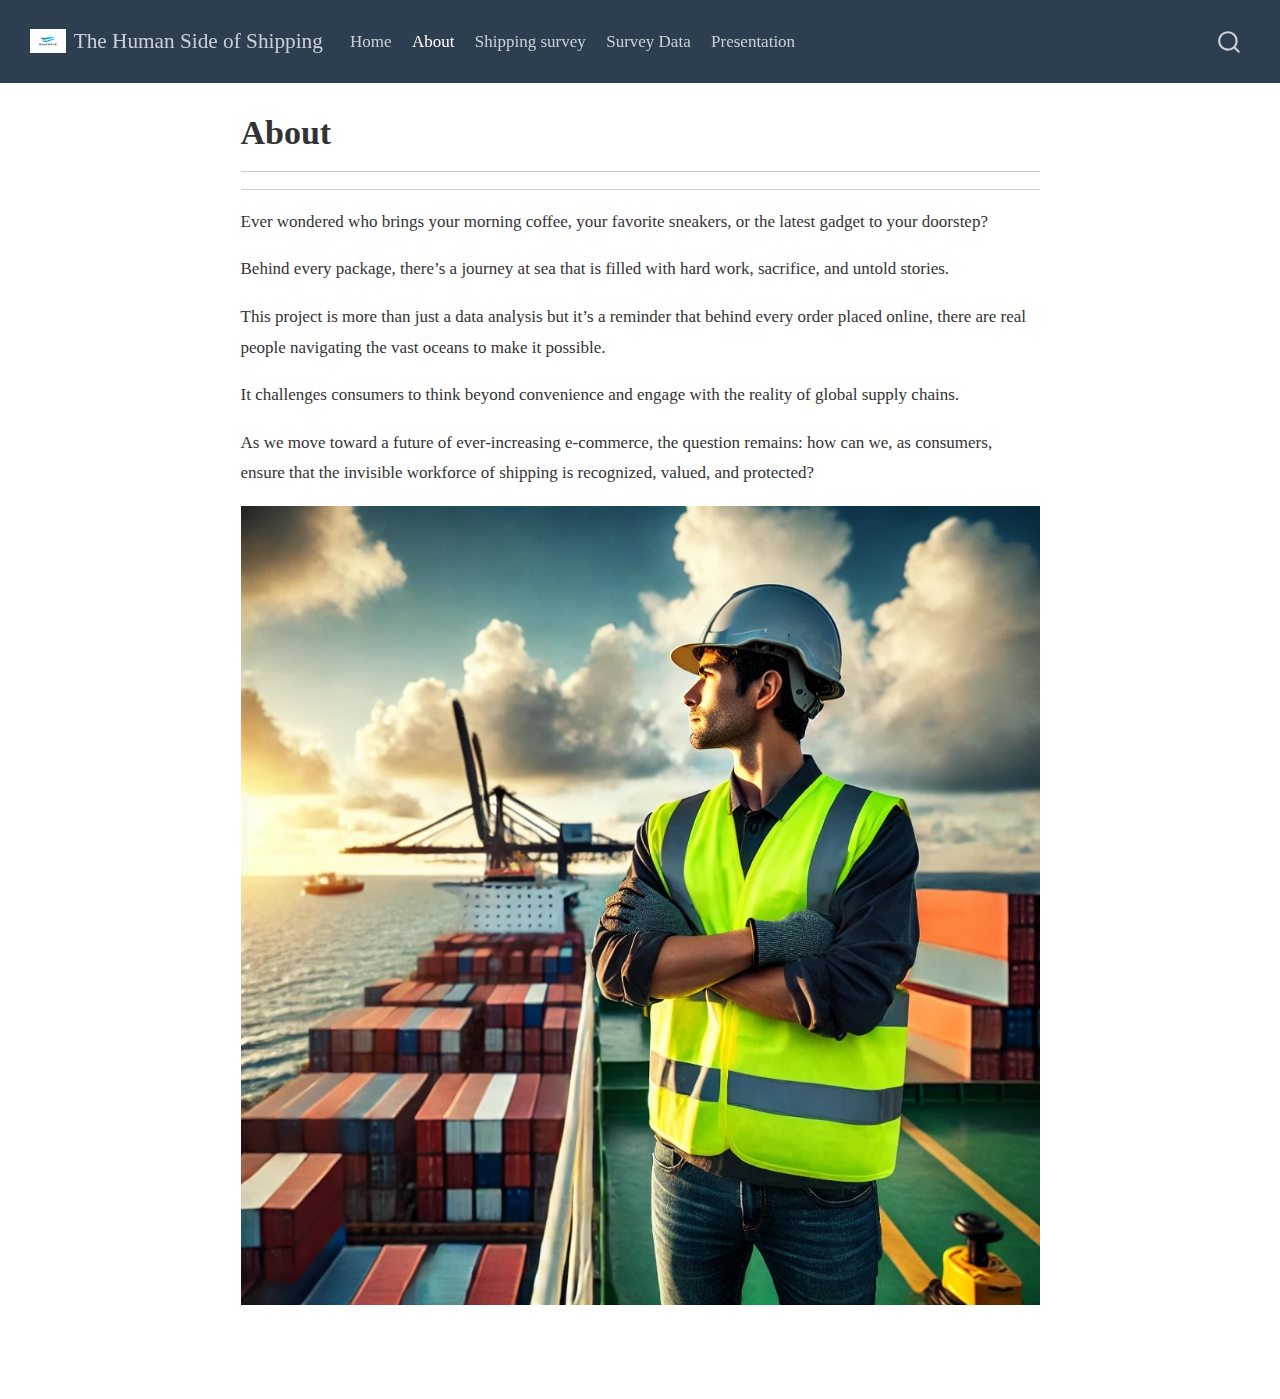
<file: docs/tab-one/tab-one-index.html>
<!DOCTYPE html>
<html xmlns="http://www.w3.org/1999/xhtml" lang="en" xml:lang="en"><head>

<meta charset="utf-8">
<meta name="generator" content="quarto-1.4.555">

<meta name="viewport" content="width=device-width, initial-scale=1.0, user-scalable=yes">


<title>The Human Side of Shipping</title>
<style>
code{white-space: pre-wrap;}
span.smallcaps{font-variant: small-caps;}
div.columns{display: flex; gap: min(4vw, 1.5em);}
div.column{flex: auto; overflow-x: auto;}
div.hanging-indent{margin-left: 1.5em; text-indent: -1.5em;}
ul.task-list{list-style: none;}
ul.task-list li input[type="checkbox"] {
  width: 0.8em;
  margin: 0 0.8em 0.2em -1em; /* quarto-specific, see https://github.com/quarto-dev/quarto-cli/issues/4556 */ 
  vertical-align: middle;
}
</style>


<script src="../site_libs/quarto-nav/quarto-nav.js"></script>
<script src="../site_libs/quarto-nav/headroom.min.js"></script>
<script src="../site_libs/clipboard/clipboard.min.js"></script>
<script src="../site_libs/quarto-search/autocomplete.umd.js"></script>
<script src="../site_libs/quarto-search/fuse.min.js"></script>
<script src="../site_libs/quarto-search/quarto-search.js"></script>
<meta name="quarto:offset" content="../">
<script src="../site_libs/quarto-html/quarto.js"></script>
<script src="../site_libs/quarto-html/popper.min.js"></script>
<script src="../site_libs/quarto-html/tippy.umd.min.js"></script>
<script src="../site_libs/quarto-html/anchor.min.js"></script>
<link href="../site_libs/quarto-html/tippy.css" rel="stylesheet">
<link href="../site_libs/quarto-html/quarto-syntax-highlighting.css" rel="stylesheet" id="quarto-text-highlighting-styles">
<script src="../site_libs/bootstrap/bootstrap.min.js"></script>
<link href="../site_libs/bootstrap/bootstrap-icons.css" rel="stylesheet">
<link href="../site_libs/bootstrap/bootstrap.min.css" rel="stylesheet" id="quarto-bootstrap" data-mode="light">
<script id="quarto-search-options" type="application/json">{
  "location": "navbar",
  "copy-button": false,
  "collapse-after": 3,
  "panel-placement": "end",
  "type": "overlay",
  "limit": 50,
  "keyboard-shortcut": [
    "f",
    "/",
    "s"
  ],
  "show-item-context": false,
  "language": {
    "search-no-results-text": "No results",
    "search-matching-documents-text": "matching documents",
    "search-copy-link-title": "Copy link to search",
    "search-hide-matches-text": "Hide additional matches",
    "search-more-match-text": "more match in this document",
    "search-more-matches-text": "more matches in this document",
    "search-clear-button-title": "Clear",
    "search-text-placeholder": "",
    "search-detached-cancel-button-title": "Cancel",
    "search-submit-button-title": "Submit",
    "search-label": "Search"
  }
}</script>


<link rel="stylesheet" href="../styles.css">
</head>

<body class="nav-fixed fullcontent">

<div id="quarto-search-results"></div>
  <header id="quarto-header" class="headroom fixed-top">
    <nav class="navbar navbar-expand-lg " data-bs-theme="dark">
      <div class="navbar-container container-fluid">
      <div class="navbar-brand-container mx-auto">
    <a href="../index.html" class="navbar-brand navbar-brand-logo">
    <img src="../images/blue wave water ocean logo vector | vastard.jpg" alt="" class="navbar-logo">
    </a>
    <a class="navbar-brand" href="../index.html">
    <span class="navbar-title">The Human Side of Shipping</span>
    </a>
  </div>
            <div id="quarto-search" class="" title="Search"></div>
          <button class="navbar-toggler" type="button" data-bs-toggle="collapse" data-bs-target="#navbarCollapse" aria-controls="navbarCollapse" aria-expanded="false" aria-label="Toggle navigation" onclick="if (window.quartoToggleHeadroom) { window.quartoToggleHeadroom(); }">
  <span class="navbar-toggler-icon"></span>
</button>
          <div class="collapse navbar-collapse" id="navbarCollapse">
            <ul class="navbar-nav navbar-nav-scroll me-auto">
  <li class="nav-item">
    <a class="nav-link" href="../index.html"> 
<span class="menu-text">Home</span></a>
  </li>  
  <li class="nav-item">
    <a class="nav-link active" href="../tab-one/tab-one-index.html" aria-current="page"> 
<span class="menu-text">About</span></a>
  </li>  
  <li class="nav-item">
    <a class="nav-link" href="../tab-iframe/iframe-index.html"> 
<span class="menu-text">Shipping survey</span></a>
  </li>  
  <li class="nav-item">
    <a class="nav-link" href="../survey_data.html"> 
<span class="menu-text">Survey Data</span></a>
  </li>  
  <li class="nav-item">
    <a class="nav-link" href="../tab-presentation/presentation-index.html"> 
<span class="menu-text">Presentation</span></a>
  </li>  
</ul>
          </div> <!-- /navcollapse -->
          <div class="quarto-navbar-tools">
</div>
      </div> <!-- /container-fluid -->
    </nav>
</header>
<!-- content -->
<div id="quarto-content" class="quarto-container page-columns page-rows-contents page-layout-article page-navbar">
<!-- sidebar -->
<!-- margin-sidebar -->
    
<!-- main -->
<main class="content" id="quarto-document-content">

<header id="title-block-header" class="quarto-title-block default">
<div class="quarto-title">
<h1 class="title">About</h1>
</div>



<div class="quarto-title-meta">

    
  
    
  </div>
  


</header>


<hr>
<hr>
<p>Ever wondered who brings your morning coffee, your favorite sneakers, or the latest gadget to your doorstep?</p>
<p>Behind every package, there’s a journey at sea that is filled with hard work, sacrifice, and untold stories.</p>
<p>This project is more than just a data analysis but it’s a reminder that behind every order placed online, there are real people navigating the vast oceans to make it possible.</p>
<p>It challenges consumers to think beyond convenience and engage with the reality of global supply chains.</p>
<p>As we move toward a future of ever-increasing e-commerce, the question remains: how can we, as consumers, ensure that the invisible workforce of shipping is recognized, valued, and protected?</p>
<p><img src="../images/image3.jpeg" class="img-fluid"></p>



</main> <!-- /main -->
<script id="quarto-html-after-body" type="application/javascript">
window.document.addEventListener("DOMContentLoaded", function (event) {
  const toggleBodyColorMode = (bsSheetEl) => {
    const mode = bsSheetEl.getAttribute("data-mode");
    const bodyEl = window.document.querySelector("body");
    if (mode === "dark") {
      bodyEl.classList.add("quarto-dark");
      bodyEl.classList.remove("quarto-light");
    } else {
      bodyEl.classList.add("quarto-light");
      bodyEl.classList.remove("quarto-dark");
    }
  }
  const toggleBodyColorPrimary = () => {
    const bsSheetEl = window.document.querySelector("link#quarto-bootstrap");
    if (bsSheetEl) {
      toggleBodyColorMode(bsSheetEl);
    }
  }
  toggleBodyColorPrimary();  
  const icon = "";
  const anchorJS = new window.AnchorJS();
  anchorJS.options = {
    placement: 'right',
    icon: icon
  };
  anchorJS.add('.anchored');
  const isCodeAnnotation = (el) => {
    for (const clz of el.classList) {
      if (clz.startsWith('code-annotation-')) {                     
        return true;
      }
    }
    return false;
  }
  const clipboard = new window.ClipboardJS('.code-copy-button', {
    text: function(trigger) {
      const codeEl = trigger.previousElementSibling.cloneNode(true);
      for (const childEl of codeEl.children) {
        if (isCodeAnnotation(childEl)) {
          childEl.remove();
        }
      }
      return codeEl.innerText;
    }
  });
  clipboard.on('success', function(e) {
    // button target
    const button = e.trigger;
    // don't keep focus
    button.blur();
    // flash "checked"
    button.classList.add('code-copy-button-checked');
    var currentTitle = button.getAttribute("title");
    button.setAttribute("title", "Copied!");
    let tooltip;
    if (window.bootstrap) {
      button.setAttribute("data-bs-toggle", "tooltip");
      button.setAttribute("data-bs-placement", "left");
      button.setAttribute("data-bs-title", "Copied!");
      tooltip = new bootstrap.Tooltip(button, 
        { trigger: "manual", 
          customClass: "code-copy-button-tooltip",
          offset: [0, -8]});
      tooltip.show();    
    }
    setTimeout(function() {
      if (tooltip) {
        tooltip.hide();
        button.removeAttribute("data-bs-title");
        button.removeAttribute("data-bs-toggle");
        button.removeAttribute("data-bs-placement");
      }
      button.setAttribute("title", currentTitle);
      button.classList.remove('code-copy-button-checked');
    }, 1000);
    // clear code selection
    e.clearSelection();
  });
    var localhostRegex = new RegExp(/^(?:http|https):\/\/localhost\:?[0-9]*\//);
    var mailtoRegex = new RegExp(/^mailto:/);
      var filterRegex = new RegExp('/' + window.location.host + '/');
    var isInternal = (href) => {
        return filterRegex.test(href) || localhostRegex.test(href) || mailtoRegex.test(href);
    }
    // Inspect non-navigation links and adorn them if external
 	var links = window.document.querySelectorAll('a[href]:not(.nav-link):not(.navbar-brand):not(.toc-action):not(.sidebar-link):not(.sidebar-item-toggle):not(.pagination-link):not(.no-external):not([aria-hidden]):not(.dropdown-item):not(.quarto-navigation-tool)');
    for (var i=0; i<links.length; i++) {
      const link = links[i];
      if (!isInternal(link.href)) {
        // undo the damage that might have been done by quarto-nav.js in the case of
        // links that we want to consider external
        if (link.dataset.originalHref !== undefined) {
          link.href = link.dataset.originalHref;
        }
      }
    }
  function tippyHover(el, contentFn, onTriggerFn, onUntriggerFn) {
    const config = {
      allowHTML: true,
      maxWidth: 500,
      delay: 100,
      arrow: false,
      appendTo: function(el) {
          return el.parentElement;
      },
      interactive: true,
      interactiveBorder: 10,
      theme: 'quarto',
      placement: 'bottom-start',
    };
    if (contentFn) {
      config.content = contentFn;
    }
    if (onTriggerFn) {
      config.onTrigger = onTriggerFn;
    }
    if (onUntriggerFn) {
      config.onUntrigger = onUntriggerFn;
    }
    window.tippy(el, config); 
  }
  const noterefs = window.document.querySelectorAll('a[role="doc-noteref"]');
  for (var i=0; i<noterefs.length; i++) {
    const ref = noterefs[i];
    tippyHover(ref, function() {
      // use id or data attribute instead here
      let href = ref.getAttribute('data-footnote-href') || ref.getAttribute('href');
      try { href = new URL(href).hash; } catch {}
      const id = href.replace(/^#\/?/, "");
      const note = window.document.getElementById(id);
      if (note) {
        return note.innerHTML;
      } else {
        return "";
      }
    });
  }
  const xrefs = window.document.querySelectorAll('a.quarto-xref');
  const processXRef = (id, note) => {
    // Strip column container classes
    const stripColumnClz = (el) => {
      el.classList.remove("page-full", "page-columns");
      if (el.children) {
        for (const child of el.children) {
          stripColumnClz(child);
        }
      }
    }
    stripColumnClz(note)
    if (id === null || id.startsWith('sec-')) {
      // Special case sections, only their first couple elements
      const container = document.createElement("div");
      if (note.children && note.children.length > 2) {
        container.appendChild(note.children[0].cloneNode(true));
        for (let i = 1; i < note.children.length; i++) {
          const child = note.children[i];
          if (child.tagName === "P" && child.innerText === "") {
            continue;
          } else {
            container.appendChild(child.cloneNode(true));
            break;
          }
        }
        if (window.Quarto?.typesetMath) {
          window.Quarto.typesetMath(container);
        }
        return container.innerHTML
      } else {
        if (window.Quarto?.typesetMath) {
          window.Quarto.typesetMath(note);
        }
        return note.innerHTML;
      }
    } else {
      // Remove any anchor links if they are present
      const anchorLink = note.querySelector('a.anchorjs-link');
      if (anchorLink) {
        anchorLink.remove();
      }
      if (window.Quarto?.typesetMath) {
        window.Quarto.typesetMath(note);
      }
      // TODO in 1.5, we should make sure this works without a callout special case
      if (note.classList.contains("callout")) {
        return note.outerHTML;
      } else {
        return note.innerHTML;
      }
    }
  }
  for (var i=0; i<xrefs.length; i++) {
    const xref = xrefs[i];
    tippyHover(xref, undefined, function(instance) {
      instance.disable();
      let url = xref.getAttribute('href');
      let hash = undefined; 
      if (url.startsWith('#')) {
        hash = url;
      } else {
        try { hash = new URL(url).hash; } catch {}
      }
      if (hash) {
        const id = hash.replace(/^#\/?/, "");
        const note = window.document.getElementById(id);
        if (note !== null) {
          try {
            const html = processXRef(id, note.cloneNode(true));
            instance.setContent(html);
          } finally {
            instance.enable();
            instance.show();
          }
        } else {
          // See if we can fetch this
          fetch(url.split('#')[0])
          .then(res => res.text())
          .then(html => {
            const parser = new DOMParser();
            const htmlDoc = parser.parseFromString(html, "text/html");
            const note = htmlDoc.getElementById(id);
            if (note !== null) {
              const html = processXRef(id, note);
              instance.setContent(html);
            } 
          }).finally(() => {
            instance.enable();
            instance.show();
          });
        }
      } else {
        // See if we can fetch a full url (with no hash to target)
        // This is a special case and we should probably do some content thinning / targeting
        fetch(url)
        .then(res => res.text())
        .then(html => {
          const parser = new DOMParser();
          const htmlDoc = parser.parseFromString(html, "text/html");
          const note = htmlDoc.querySelector('main.content');
          if (note !== null) {
            // This should only happen for chapter cross references
            // (since there is no id in the URL)
            // remove the first header
            if (note.children.length > 0 && note.children[0].tagName === "HEADER") {
              note.children[0].remove();
            }
            const html = processXRef(null, note);
            instance.setContent(html);
          } 
        }).finally(() => {
          instance.enable();
          instance.show();
        });
      }
    }, function(instance) {
    });
  }
      let selectedAnnoteEl;
      const selectorForAnnotation = ( cell, annotation) => {
        let cellAttr = 'data-code-cell="' + cell + '"';
        let lineAttr = 'data-code-annotation="' +  annotation + '"';
        const selector = 'span[' + cellAttr + '][' + lineAttr + ']';
        return selector;
      }
      const selectCodeLines = (annoteEl) => {
        const doc = window.document;
        const targetCell = annoteEl.getAttribute("data-target-cell");
        const targetAnnotation = annoteEl.getAttribute("data-target-annotation");
        const annoteSpan = window.document.querySelector(selectorForAnnotation(targetCell, targetAnnotation));
        const lines = annoteSpan.getAttribute("data-code-lines").split(",");
        const lineIds = lines.map((line) => {
          return targetCell + "-" + line;
        })
        let top = null;
        let height = null;
        let parent = null;
        if (lineIds.length > 0) {
            //compute the position of the single el (top and bottom and make a div)
            const el = window.document.getElementById(lineIds[0]);
            top = el.offsetTop;
            height = el.offsetHeight;
            parent = el.parentElement.parentElement;
          if (lineIds.length > 1) {
            const lastEl = window.document.getElementById(lineIds[lineIds.length - 1]);
            const bottom = lastEl.offsetTop + lastEl.offsetHeight;
            height = bottom - top;
          }
          if (top !== null && height !== null && parent !== null) {
            // cook up a div (if necessary) and position it 
            let div = window.document.getElementById("code-annotation-line-highlight");
            if (div === null) {
              div = window.document.createElement("div");
              div.setAttribute("id", "code-annotation-line-highlight");
              div.style.position = 'absolute';
              parent.appendChild(div);
            }
            div.style.top = top - 2 + "px";
            div.style.height = height + 4 + "px";
            div.style.left = 0;
            let gutterDiv = window.document.getElementById("code-annotation-line-highlight-gutter");
            if (gutterDiv === null) {
              gutterDiv = window.document.createElement("div");
              gutterDiv.setAttribute("id", "code-annotation-line-highlight-gutter");
              gutterDiv.style.position = 'absolute';
              const codeCell = window.document.getElementById(targetCell);
              const gutter = codeCell.querySelector('.code-annotation-gutter');
              gutter.appendChild(gutterDiv);
            }
            gutterDiv.style.top = top - 2 + "px";
            gutterDiv.style.height = height + 4 + "px";
          }
          selectedAnnoteEl = annoteEl;
        }
      };
      const unselectCodeLines = () => {
        const elementsIds = ["code-annotation-line-highlight", "code-annotation-line-highlight-gutter"];
        elementsIds.forEach((elId) => {
          const div = window.document.getElementById(elId);
          if (div) {
            div.remove();
          }
        });
        selectedAnnoteEl = undefined;
      };
        // Handle positioning of the toggle
    window.addEventListener(
      "resize",
      throttle(() => {
        elRect = undefined;
        if (selectedAnnoteEl) {
          selectCodeLines(selectedAnnoteEl);
        }
      }, 10)
    );
    function throttle(fn, ms) {
    let throttle = false;
    let timer;
      return (...args) => {
        if(!throttle) { // first call gets through
            fn.apply(this, args);
            throttle = true;
        } else { // all the others get throttled
            if(timer) clearTimeout(timer); // cancel #2
            timer = setTimeout(() => {
              fn.apply(this, args);
              timer = throttle = false;
            }, ms);
        }
      };
    }
      // Attach click handler to the DT
      const annoteDls = window.document.querySelectorAll('dt[data-target-cell]');
      for (const annoteDlNode of annoteDls) {
        annoteDlNode.addEventListener('click', (event) => {
          const clickedEl = event.target;
          if (clickedEl !== selectedAnnoteEl) {
            unselectCodeLines();
            const activeEl = window.document.querySelector('dt[data-target-cell].code-annotation-active');
            if (activeEl) {
              activeEl.classList.remove('code-annotation-active');
            }
            selectCodeLines(clickedEl);
            clickedEl.classList.add('code-annotation-active');
          } else {
            // Unselect the line
            unselectCodeLines();
            clickedEl.classList.remove('code-annotation-active');
          }
        });
      }
  const findCites = (el) => {
    const parentEl = el.parentElement;
    if (parentEl) {
      const cites = parentEl.dataset.cites;
      if (cites) {
        return {
          el,
          cites: cites.split(' ')
        };
      } else {
        return findCites(el.parentElement)
      }
    } else {
      return undefined;
    }
  };
  var bibliorefs = window.document.querySelectorAll('a[role="doc-biblioref"]');
  for (var i=0; i<bibliorefs.length; i++) {
    const ref = bibliorefs[i];
    const citeInfo = findCites(ref);
    if (citeInfo) {
      tippyHover(citeInfo.el, function() {
        var popup = window.document.createElement('div');
        citeInfo.cites.forEach(function(cite) {
          var citeDiv = window.document.createElement('div');
          citeDiv.classList.add('hanging-indent');
          citeDiv.classList.add('csl-entry');
          var biblioDiv = window.document.getElementById('ref-' + cite);
          if (biblioDiv) {
            citeDiv.innerHTML = biblioDiv.innerHTML;
          }
          popup.appendChild(citeDiv);
        });
        return popup.innerHTML;
      });
    }
  }
});
</script>
</div> <!-- /content -->




</body></html>
</file>
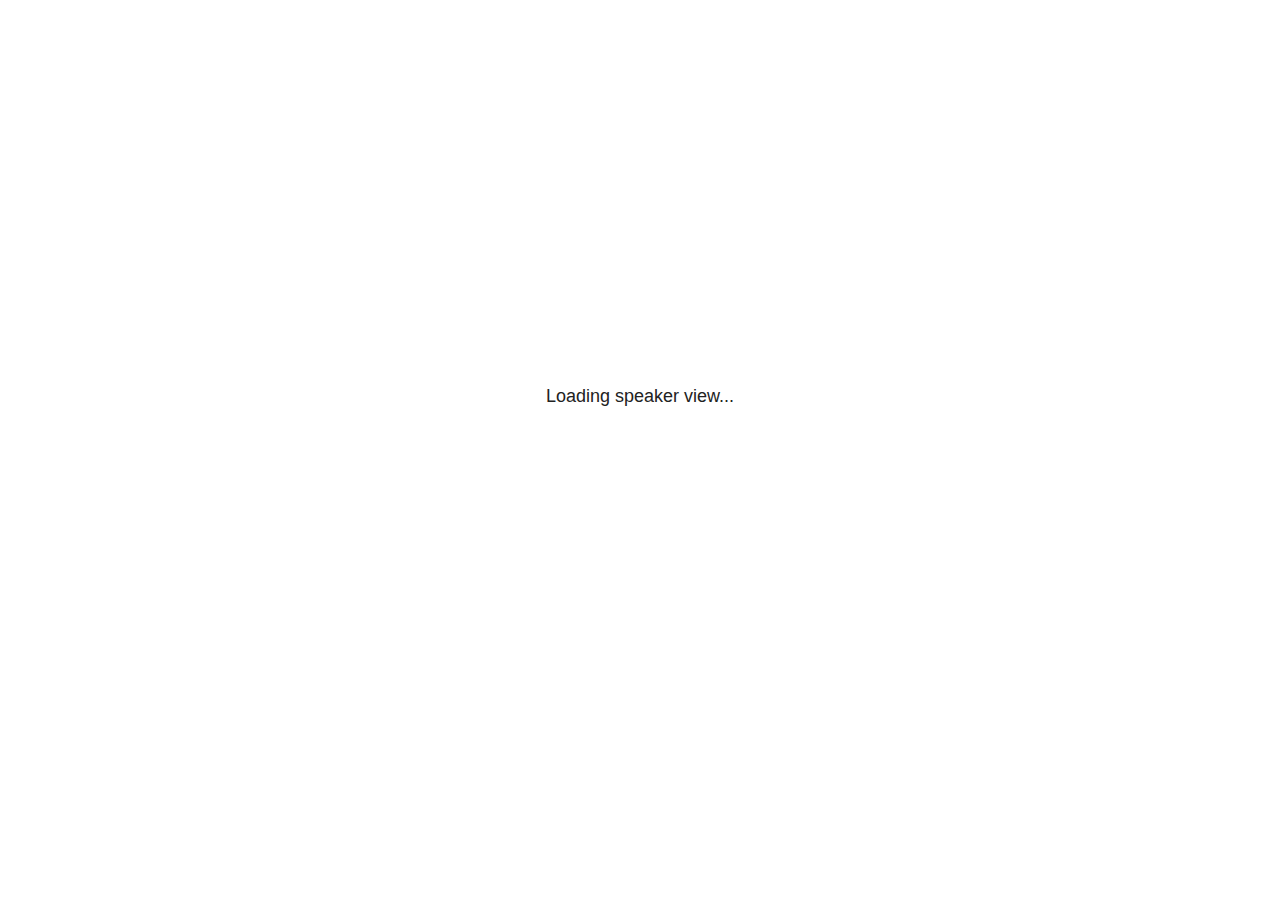
<file: docs/site_libs/revealjs/plugin/notes/speaker-view.html>
<!--
	NOTE: You need to build the notes plugin after making changes to this file.
-->
<html lang="en">
	<head>
		<meta charset="utf-8">

		<title>reveal.js - Speaker View</title>

		<style>
			body {
				font-family: Helvetica;
				font-size: 18px;
			}

			#current-slide,
			#upcoming-slide,
			#speaker-controls {
				padding: 6px;
				box-sizing: border-box;
				-moz-box-sizing: border-box;
			}

			#current-slide iframe,
			#upcoming-slide iframe {
				width: 100%;
				height: 100%;
				border: 1px solid #ddd;
			}

			#current-slide .label,
			#upcoming-slide .label {
				position: absolute;
				top: 10px;
				left: 10px;
				z-index: 2;
			}

			#connection-status {
				position: absolute;
				top: 0;
				left: 0;
				width: 100%;
				height: 100%;
				z-index: 20;
				padding: 30% 20% 20% 20%;
				font-size: 18px;
				color: #222;
				background: #fff;
				text-align: center;
				box-sizing: border-box;
				line-height: 1.4;
			}

			.overlay-element {
				height: 34px;
				line-height: 34px;
				padding: 0 10px;
				text-shadow: none;
				background: rgba( 220, 220, 220, 0.8 );
				color: #222;
				font-size: 14px;
			}

			.overlay-element.interactive:hover {
				background: rgba( 220, 220, 220, 1 );
			}

			#current-slide {
				position: absolute;
				width: 60%;
				height: 100%;
				top: 0;
				left: 0;
				padding-right: 0;
			}

			#upcoming-slide {
				position: absolute;
				width: 40%;
				height: 40%;
				right: 0;
				top: 0;
			}

			/* Speaker controls */
			#speaker-controls {
				position: absolute;
				top: 40%;
				right: 0;
				width: 40%;
				height: 60%;
				overflow: auto;
				font-size: 18px;
			}

				.speaker-controls-time.hidden,
				.speaker-controls-notes.hidden {
					display: none;
				}

				.speaker-controls-time .label,
				.speaker-controls-pace .label,
				.speaker-controls-notes .label {
					text-transform: uppercase;
					font-weight: normal;
					font-size: 0.66em;
					color: #666;
					margin: 0;
				}

				.speaker-controls-time, .speaker-controls-pace {
					border-bottom: 1px solid rgba( 200, 200, 200, 0.5 );
					margin-bottom: 10px;
					padding: 10px 16px;
					padding-bottom: 20px;
					cursor: pointer;
				}

				.speaker-controls-time .reset-button {
					opacity: 0;
					float: right;
					color: #666;
					text-decoration: none;
				}
				.speaker-controls-time:hover .reset-button {
					opacity: 1;
				}

				.speaker-controls-time .timer,
				.speaker-controls-time .clock {
					width: 50%;
				}

				.speaker-controls-time .timer,
				.speaker-controls-time .clock,
				.speaker-controls-time .pacing .hours-value,
				.speaker-controls-time .pacing .minutes-value,
				.speaker-controls-time .pacing .seconds-value {
					font-size: 1.9em;
				}

				.speaker-controls-time .timer {
					float: left;
				}

				.speaker-controls-time .clock {
					float: right;
					text-align: right;
				}

				.speaker-controls-time span.mute {
					opacity: 0.3;
				}

				.speaker-controls-time .pacing-title {
					margin-top: 5px;
				}

				.speaker-controls-time .pacing.ahead {
					color: blue;
				}

				.speaker-controls-time .pacing.on-track {
					color: green;
				}

				.speaker-controls-time .pacing.behind {
					color: red;
				}

				.speaker-controls-notes {
					padding: 10px 16px;
				}

				.speaker-controls-notes .value {
					margin-top: 5px;
					line-height: 1.4;
					font-size: 1.2em;
				}

			/* Layout selector */
			#speaker-layout {
				position: absolute;
				top: 10px;
				right: 10px;
				color: #222;
				z-index: 10;
			}
				#speaker-layout select {
					position: absolute;
					width: 100%;
					height: 100%;
					top: 0;
					left: 0;
					border: 0;
					box-shadow: 0;
					cursor: pointer;
					opacity: 0;

					font-size: 1em;
					background-color: transparent;

					-moz-appearance: none;
					-webkit-appearance: none;
					-webkit-tap-highlight-color: rgba(0, 0, 0, 0);
				}

				#speaker-layout select:focus {
					outline: none;
					box-shadow: none;
				}

			.clear {
				clear: both;
			}

			/* Speaker layout: Wide */
			body[data-speaker-layout="wide"] #current-slide,
			body[data-speaker-layout="wide"] #upcoming-slide {
				width: 50%;
				height: 45%;
				padding: 6px;
			}

			body[data-speaker-layout="wide"] #current-slide {
				top: 0;
				left: 0;
			}

			body[data-speaker-layout="wide"] #upcoming-slide {
				top: 0;
				left: 50%;
			}

			body[data-speaker-layout="wide"] #speaker-controls {
				top: 45%;
				left: 0;
				width: 100%;
				height: 50%;
				font-size: 1.25em;
			}

			/* Speaker layout: Tall */
			body[data-speaker-layout="tall"] #current-slide,
			body[data-speaker-layout="tall"] #upcoming-slide {
				width: 45%;
				height: 50%;
				padding: 6px;
			}

			body[data-speaker-layout="tall"] #current-slide {
				top: 0;
				left: 0;
			}

			body[data-speaker-layout="tall"] #upcoming-slide {
				top: 50%;
				left: 0;
			}

			body[data-speaker-layout="tall"] #speaker-controls {
				padding-top: 40px;
				top: 0;
				left: 45%;
				width: 55%;
				height: 100%;
				font-size: 1.25em;
			}

			/* Speaker layout: Notes only */
			body[data-speaker-layout="notes-only"] #current-slide,
			body[data-speaker-layout="notes-only"] #upcoming-slide {
				display: none;
			}

			body[data-speaker-layout="notes-only"] #speaker-controls {
				padding-top: 40px;
				top: 0;
				left: 0;
				width: 100%;
				height: 100%;
				font-size: 1.25em;
			}

			@media screen and (max-width: 1080px) {
				body[data-speaker-layout="default"] #speaker-controls {
					font-size: 16px;
				}
			}

			@media screen and (max-width: 900px) {
				body[data-speaker-layout="default"] #speaker-controls {
					font-size: 14px;
				}
			}

			@media screen and (max-width: 800px) {
				body[data-speaker-layout="default"] #speaker-controls {
					font-size: 12px;
				}
			}

		</style>
	</head>

	<body>

		<div id="connection-status">Loading speaker view...</div>

		<div id="current-slide"></div>
		<div id="upcoming-slide"><span class="overlay-element label">Upcoming</span></div>
		<div id="speaker-controls">
			<div class="speaker-controls-time">
				<h4 class="label">Time <span class="reset-button">Click to Reset</span></h4>
				<div class="clock">
					<span class="clock-value">0:00 AM</span>
				</div>
				<div class="timer">
					<span class="hours-value">00</span><span class="minutes-value">:00</span><span class="seconds-value">:00</span>
				</div>
				<div class="clear"></div>

				<h4 class="label pacing-title" style="display: none">Pacing – Time to finish current slide</h4>
				<div class="pacing" style="display: none">
					<span class="hours-value">00</span><span class="minutes-value">:00</span><span class="seconds-value">:00</span>
				</div>
			</div>

			<div class="speaker-controls-notes hidden">
				<h4 class="label">Notes</h4>
				<div class="value"></div>
			</div>
		</div>
		<div id="speaker-layout" class="overlay-element interactive">
			<span class="speaker-layout-label"></span>
			<select class="speaker-layout-dropdown"></select>
		</div>

		<script>

			(function() {

				var notes,
					notesValue,
					currentState,
					currentSlide,
					upcomingSlide,
					layoutLabel,
					layoutDropdown,
					pendingCalls = {},
					lastRevealApiCallId = 0,
					connected = false,
					whitelistedWindows = [window.opener];

				var SPEAKER_LAYOUTS = {
					'default': 'Default',
					'wide': 'Wide',
					'tall': 'Tall',
					'notes-only': 'Notes only'
				};

				setupLayout();

				var connectionStatus = document.querySelector( '#connection-status' );
				var connectionTimeout = setTimeout( function() {
					connectionStatus.innerHTML = 'Error connecting to main window.<br>Please try closing and reopening the speaker view.';
				}, 5000 );
;
				window.addEventListener( 'message', function( event ) {

					// Validate the origin of this message to prevent XSS
					if( window.location.origin !== event.origin && whitelistedWindows.indexOf( event.source ) === -1 ) {
						return;
					}

					clearTimeout( connectionTimeout );
					connectionStatus.style.display = 'none';

					var data = JSON.parse( event.data );

					// The overview mode is only useful to the reveal.js instance
					// where navigation occurs so we don't sync it
					if( data.state ) delete data.state.overview;

					// Messages sent by the notes plugin inside of the main window
					if( data && data.namespace === 'reveal-notes' ) {
						if( data.type === 'connect' ) {
							handleConnectMessage( data );
						}
						else if( data.type === 'state' ) {
							handleStateMessage( data );
						}
						else if( data.type === 'return' ) {
							pendingCalls[data.callId](data.result);
							delete pendingCalls[data.callId];
						}
					}
					// Messages sent by the reveal.js inside of the current slide preview
					else if( data && data.namespace === 'reveal' ) {
						if( /ready/.test( data.eventName ) ) {
							// Send a message back to notify that the handshake is complete
							window.opener.postMessage( JSON.stringify({ namespace: 'reveal-notes', type: 'connected'} ), '*' );
						}
						else if( /slidechanged|fragmentshown|fragmenthidden|paused|resumed/.test( data.eventName ) && currentState !== JSON.stringify( data.state ) ) {

							dispatchStateToMainWindow( data.state );

						}
					}

				} );

				/**
				 * Updates the presentation in the main window to match the state
				 * of the presentation in the notes window.
				 */
				const dispatchStateToMainWindow = debounce(( state ) => {
					window.opener.postMessage( JSON.stringify({ method: 'setState', args: [ state ]} ), '*' );
				}, 500);

				/**
				 * Asynchronously calls the Reveal.js API of the main frame.
				 */
				function callRevealApi( methodName, methodArguments, callback ) {

					var callId = ++lastRevealApiCallId;
					pendingCalls[callId] = callback;
					window.opener.postMessage( JSON.stringify( {
						namespace: 'reveal-notes',
						type: 'call',
						callId: callId,
						methodName: methodName,
						arguments: methodArguments
					} ), '*' );

				}

				/**
				 * Called when the main window is trying to establish a
				 * connection.
				 */
				function handleConnectMessage( data ) {

					if( connected === false ) {
						connected = true;

						setupIframes( data );
						setupKeyboard();
						setupNotes();
						setupTimer();
						setupHeartbeat();
					}

				}

				/**
				 * Called when the main window sends an updated state.
				 */
				function handleStateMessage( data ) {

					// Store the most recently set state to avoid circular loops
					// applying the same state
					currentState = JSON.stringify( data.state );

					// No need for updating the notes in case of fragment changes
					if ( data.notes ) {
						notes.classList.remove( 'hidden' );
						notesValue.style.whiteSpace = data.whitespace;
						if( data.markdown ) {
							notesValue.innerHTML = marked( data.notes );
						}
						else {
							notesValue.innerHTML = data.notes;
						}
					}
					else {
						notes.classList.add( 'hidden' );
					}

					// Update the note slides
					currentSlide.contentWindow.postMessage( JSON.stringify({ method: 'setState', args: [ data.state ] }), '*' );
					upcomingSlide.contentWindow.postMessage( JSON.stringify({ method: 'setState', args: [ data.state ] }), '*' );
					upcomingSlide.contentWindow.postMessage( JSON.stringify({ method: 'next' }), '*' );

				}

				// Limit to max one state update per X ms
				handleStateMessage = debounce( handleStateMessage, 200 );

				/**
				 * Forward keyboard events to the current slide window.
				 * This enables keyboard events to work even if focus
				 * isn't set on the current slide iframe.
				 *
				 * Block F5 default handling, it reloads and disconnects
				 * the speaker notes window.
				 */
				function setupKeyboard() {

					document.addEventListener( 'keydown', function( event ) {
						if( event.keyCode === 116 || ( event.metaKey && event.keyCode === 82 ) ) {
							event.preventDefault();
							return false;
						}
						currentSlide.contentWindow.postMessage( JSON.stringify({ method: 'triggerKey', args: [ event.keyCode ] }), '*' );
					} );

				}

				/**
				 * Creates the preview iframes.
				 */
				function setupIframes( data ) {

					var params = [
						'receiver',
						'progress=false',
						'history=false',
						'transition=none',
						'autoSlide=0',
						'backgroundTransition=none'
					].join( '&' );

					var urlSeparator = /\?/.test(data.url) ? '&' : '?';
					var hash = '#/' + data.state.indexh + '/' + data.state.indexv;
					var currentURL = data.url + urlSeparator + params + '&postMessageEvents=true' + hash;
					var upcomingURL = data.url + urlSeparator + params + '&controls=false' + hash;

					currentSlide = document.createElement( 'iframe' );
					currentSlide.setAttribute( 'width', 1280 );
					currentSlide.setAttribute( 'height', 1024 );
					currentSlide.setAttribute( 'src', currentURL );
					document.querySelector( '#current-slide' ).appendChild( currentSlide );

					upcomingSlide = document.createElement( 'iframe' );
					upcomingSlide.setAttribute( 'width', 640 );
					upcomingSlide.setAttribute( 'height', 512 );
					upcomingSlide.setAttribute( 'src', upcomingURL );
					document.querySelector( '#upcoming-slide' ).appendChild( upcomingSlide );

					whitelistedWindows.push( currentSlide.contentWindow, upcomingSlide.contentWindow );

				}

				/**
				 * Setup the notes UI.
				 */
				function setupNotes() {

					notes = document.querySelector( '.speaker-controls-notes' );
					notesValue = document.querySelector( '.speaker-controls-notes .value' );

				}

				/**
				 * We send out a heartbeat at all times to ensure we can
				 * reconnect with the main presentation window after reloads.
				 */
				function setupHeartbeat() {

					setInterval( () => {
						window.opener.postMessage( JSON.stringify({ namespace: 'reveal-notes', type: 'heartbeat'} ), '*' );
					}, 1000 );

				}

				function getTimings( callback ) {

					callRevealApi( 'getSlidesAttributes', [], function ( slideAttributes ) {
						callRevealApi( 'getConfig', [], function ( config ) {
							var totalTime = config.totalTime;
							var minTimePerSlide = config.minimumTimePerSlide || 0;
							var defaultTiming = config.defaultTiming;
							if ((defaultTiming == null) && (totalTime == null)) {
								callback(null);
								return;
							}
							// Setting totalTime overrides defaultTiming
							if (totalTime) {
								defaultTiming = 0;
							}
							var timings = [];
							for ( var i in slideAttributes ) {
								var slide = slideAttributes[ i ];
								var timing = defaultTiming;
								if( slide.hasOwnProperty( 'data-timing' )) {
									var t = slide[ 'data-timing' ];
									timing = parseInt(t);
									if( isNaN(timing) ) {
										console.warn("Could not parse timing '" + t + "' of slide " + i + "; using default of " + defaultTiming);
										timing = defaultTiming;
									}
								}
								timings.push(timing);
							}
							if ( totalTime ) {
								// After we've allocated time to individual slides, we summarize it and
								// subtract it from the total time
								var remainingTime = totalTime - timings.reduce( function(a, b) { return a + b; }, 0 );
								// The remaining time is divided by the number of slides that have 0 seconds
								// allocated at the moment, giving the average time-per-slide on the remaining slides
								var remainingSlides = (timings.filter( function(x) { return x == 0 }) ).length
								var timePerSlide = Math.round( remainingTime / remainingSlides, 0 )
								// And now we replace every zero-value timing with that average
								timings = timings.map( function(x) { return (x==0 ? timePerSlide : x) } );
							}
							var slidesUnderMinimum = timings.filter( function(x) { return (x < minTimePerSlide) } ).length
							if ( slidesUnderMinimum ) {
								message = "The pacing time for " + slidesUnderMinimum + " slide(s) is under the configured minimum of " + minTimePerSlide + " seconds. Check the data-timing attribute on individual slides, or consider increasing the totalTime or minimumTimePerSlide configuration options (or removing some slides).";
								alert(message);
							}
							callback( timings );
						} );
					} );

				}

				/**
				 * Return the number of seconds allocated for presenting
				 * all slides up to and including this one.
				 */
				function getTimeAllocated( timings, callback ) {

					callRevealApi( 'getSlidePastCount', [], function ( currentSlide ) {
						var allocated = 0;
						for (var i in timings.slice(0, currentSlide + 1)) {
							allocated += timings[i];
						}
						callback( allocated );
					} );

				}

				/**
				 * Create the timer and clock and start updating them
				 * at an interval.
				 */
				function setupTimer() {

					var start = new Date(),
					timeEl = document.querySelector( '.speaker-controls-time' ),
					clockEl = timeEl.querySelector( '.clock-value' ),
					hoursEl = timeEl.querySelector( '.hours-value' ),
					minutesEl = timeEl.querySelector( '.minutes-value' ),
					secondsEl = timeEl.querySelector( '.seconds-value' ),
					pacingTitleEl = timeEl.querySelector( '.pacing-title' ),
					pacingEl = timeEl.querySelector( '.pacing' ),
					pacingHoursEl = pacingEl.querySelector( '.hours-value' ),
					pacingMinutesEl = pacingEl.querySelector( '.minutes-value' ),
					pacingSecondsEl = pacingEl.querySelector( '.seconds-value' );

					var timings = null;
					getTimings( function ( _timings ) {

						timings = _timings;
						if (_timings !== null) {
							pacingTitleEl.style.removeProperty('display');
							pacingEl.style.removeProperty('display');
						}

						// Update once directly
						_updateTimer();

						// Then update every second
						setInterval( _updateTimer, 1000 );

					} );


					function _resetTimer() {

						if (timings == null) {
							start = new Date();
							_updateTimer();
						}
						else {
							// Reset timer to beginning of current slide
							getTimeAllocated( timings, function ( slideEndTimingSeconds ) {
								var slideEndTiming = slideEndTimingSeconds * 1000;
								callRevealApi( 'getSlidePastCount', [], function ( currentSlide ) {
									var currentSlideTiming = timings[currentSlide] * 1000;
									var previousSlidesTiming = slideEndTiming - currentSlideTiming;
									var now = new Date();
									start = new Date(now.getTime() - previousSlidesTiming);
									_updateTimer();
								} );
							} );
						}

					}

					timeEl.addEventListener( 'click', function() {
						_resetTimer();
						return false;
					} );

					function _displayTime( hrEl, minEl, secEl, time) {

						var sign = Math.sign(time) == -1 ? "-" : "";
						time = Math.abs(Math.round(time / 1000));
						var seconds = time % 60;
						var minutes = Math.floor( time / 60 ) % 60 ;
						var hours = Math.floor( time / ( 60 * 60 )) ;
						hrEl.innerHTML = sign + zeroPadInteger( hours );
						if (hours == 0) {
							hrEl.classList.add( 'mute' );
						}
						else {
							hrEl.classList.remove( 'mute' );
						}
						minEl.innerHTML = ':' + zeroPadInteger( minutes );
						if (hours == 0 && minutes == 0) {
							minEl.classList.add( 'mute' );
						}
						else {
							minEl.classList.remove( 'mute' );
						}
						secEl.innerHTML = ':' + zeroPadInteger( seconds );
					}

					function _updateTimer() {

						var diff, hours, minutes, seconds,
						now = new Date();

						diff = now.getTime() - start.getTime();

						clockEl.innerHTML = now.toLocaleTimeString( 'en-US', { hour12: true, hour: '2-digit', minute:'2-digit' } );
						_displayTime( hoursEl, minutesEl, secondsEl, diff );
						if (timings !== null) {
							_updatePacing(diff);
						}

					}

					function _updatePacing(diff) {

						getTimeAllocated( timings, function ( slideEndTimingSeconds ) {
							var slideEndTiming = slideEndTimingSeconds * 1000;

							callRevealApi( 'getSlidePastCount', [], function ( currentSlide ) {
								var currentSlideTiming = timings[currentSlide] * 1000;
								var timeLeftCurrentSlide = slideEndTiming - diff;
								if (timeLeftCurrentSlide < 0) {
									pacingEl.className = 'pacing behind';
								}
								else if (timeLeftCurrentSlide < currentSlideTiming) {
									pacingEl.className = 'pacing on-track';
								}
								else {
									pacingEl.className = 'pacing ahead';
								}
								_displayTime( pacingHoursEl, pacingMinutesEl, pacingSecondsEl, timeLeftCurrentSlide );
							} );
						} );
					}

				}

				/**
				 * Sets up the speaker view layout and layout selector.
				 */
				function setupLayout() {

					layoutDropdown = document.querySelector( '.speaker-layout-dropdown' );
					layoutLabel = document.querySelector( '.speaker-layout-label' );

					// Render the list of available layouts
					for( var id in SPEAKER_LAYOUTS ) {
						var option = document.createElement( 'option' );
						option.setAttribute( 'value', id );
						option.textContent = SPEAKER_LAYOUTS[ id ];
						layoutDropdown.appendChild( option );
					}

					// Monitor the dropdown for changes
					layoutDropdown.addEventListener( 'change', function( event ) {

						setLayout( layoutDropdown.value );

					}, false );

					// Restore any currently persisted layout
					setLayout( getLayout() );

				}

				/**
				 * Sets a new speaker view layout. The layout is persisted
				 * in local storage.
				 */
				function setLayout( value ) {

					var title = SPEAKER_LAYOUTS[ value ];

					layoutLabel.innerHTML = 'Layout' + ( title ? ( ': ' + title ) : '' );
					layoutDropdown.value = value;

					document.body.setAttribute( 'data-speaker-layout', value );

					// Persist locally
					if( supportsLocalStorage() ) {
						window.localStorage.setItem( 'reveal-speaker-layout', value );
					}

				}

				/**
				 * Returns the ID of the most recently set speaker layout
				 * or our default layout if none has been set.
				 */
				function getLayout() {

					if( supportsLocalStorage() ) {
						var layout = window.localStorage.getItem( 'reveal-speaker-layout' );
						if( layout ) {
							return layout;
						}
					}

					// Default to the first record in the layouts hash
					for( var id in SPEAKER_LAYOUTS ) {
						return id;
					}

				}

				function supportsLocalStorage() {

					try {
						localStorage.setItem('test', 'test');
						localStorage.removeItem('test');
						return true;
					}
					catch( e ) {
						return false;
					}

				}

				function zeroPadInteger( num ) {

					var str = '00' + parseInt( num );
					return str.substring( str.length - 2 );

				}

				/**
				 * Limits the frequency at which a function can be called.
				 */
				function debounce( fn, ms ) {

					var lastTime = 0,
						timeout;

					return function() {

						var args = arguments;
						var context = this;

						clearTimeout( timeout );

						var timeSinceLastCall = Date.now() - lastTime;
						if( timeSinceLastCall > ms ) {
							fn.apply( context, args );
							lastTime = Date.now();
						}
						else {
							timeout = setTimeout( function() {
								fn.apply( context, args );
								lastTime = Date.now();
							}, ms - timeSinceLastCall );
						}

					}

				}

			})();

		</script>
	</body>
</html>
</file>
<file: docs/site_libs/quarto-html/tippy.css>
.tippy-box[data-animation=fade][data-state=hidden]{opacity:0}[data-tippy-root]{max-width:calc(100vw - 10px)}.tippy-box{position:relative;background-color:#333;color:#fff;border-radius:4px;font-size:14px;line-height:1.4;white-space:normal;outline:0;transition-property:transform,visibility,opacity}.tippy-box[data-placement^=top]>.tippy-arrow{bottom:0}.tippy-box[data-placement^=top]>.tippy-arrow:before{bottom:-7px;left:0;border-width:8px 8px 0;border-top-color:initial;transform-origin:center top}.tippy-box[data-placement^=bottom]>.tippy-arrow{top:0}.tippy-box[data-placement^=bottom]>.tippy-arrow:before{top:-7px;left:0;border-width:0 8px 8px;border-bottom-color:initial;transform-origin:center bottom}.tippy-box[data-placement^=left]>.tippy-arrow{right:0}.tippy-box[data-placement^=left]>.tippy-arrow:before{border-width:8px 0 8px 8px;border-left-color:initial;right:-7px;transform-origin:center left}.tippy-box[data-placement^=right]>.tippy-arrow{left:0}.tippy-box[data-placement^=right]>.tippy-arrow:before{left:-7px;border-width:8px 8px 8px 0;border-right-color:initial;transform-origin:center right}.tippy-box[data-inertia][data-state=visible]{transition-timing-function:cubic-bezier(.54,1.5,.38,1.11)}.tippy-arrow{width:16px;height:16px;color:#333}.tippy-arrow:before{content:"";position:absolute;border-color:transparent;border-style:solid}.tippy-content{position:relative;padding:5px 9px;z-index:1}
</file>
<file: docs/site_libs/quarto-html/quarto-syntax-highlighting.css>
/* quarto syntax highlight colors */
:root {
  --quarto-hl-ot-color: #003B4F;
  --quarto-hl-at-color: #657422;
  --quarto-hl-ss-color: #20794D;
  --quarto-hl-an-color: #5E5E5E;
  --quarto-hl-fu-color: #4758AB;
  --quarto-hl-st-color: #20794D;
  --quarto-hl-cf-color: #003B4F;
  --quarto-hl-op-color: #5E5E5E;
  --quarto-hl-er-color: #AD0000;
  --quarto-hl-bn-color: #AD0000;
  --quarto-hl-al-color: #AD0000;
  --quarto-hl-va-color: #111111;
  --quarto-hl-bu-color: inherit;
  --quarto-hl-ex-color: inherit;
  --quarto-hl-pp-color: #AD0000;
  --quarto-hl-in-color: #5E5E5E;
  --quarto-hl-vs-color: #20794D;
  --quarto-hl-wa-color: #5E5E5E;
  --quarto-hl-do-color: #5E5E5E;
  --quarto-hl-im-color: #00769E;
  --quarto-hl-ch-color: #20794D;
  --quarto-hl-dt-color: #AD0000;
  --quarto-hl-fl-color: #AD0000;
  --quarto-hl-co-color: #5E5E5E;
  --quarto-hl-cv-color: #5E5E5E;
  --quarto-hl-cn-color: #8f5902;
  --quarto-hl-sc-color: #5E5E5E;
  --quarto-hl-dv-color: #AD0000;
  --quarto-hl-kw-color: #003B4F;
}

/* other quarto variables */
:root {
  --quarto-font-monospace: SFMono-Regular, Menlo, Monaco, Consolas, "Liberation Mono", "Courier New", monospace;
}

pre > code.sourceCode > span {
  color: #003B4F;
}

code span {
  color: #003B4F;
}

code.sourceCode > span {
  color: #003B4F;
}

div.sourceCode,
div.sourceCode pre.sourceCode {
  color: #003B4F;
}

code span.ot {
  color: #003B4F;
  font-style: inherit;
}

code span.at {
  color: #657422;
  font-style: inherit;
}

code span.ss {
  color: #20794D;
  font-style: inherit;
}

code span.an {
  color: #5E5E5E;
  font-style: inherit;
}

code span.fu {
  color: #4758AB;
  font-style: inherit;
}

code span.st {
  color: #20794D;
  font-style: inherit;
}

code span.cf {
  color: #003B4F;
  font-style: inherit;
}

code span.op {
  color: #5E5E5E;
  font-style: inherit;
}

code span.er {
  color: #AD0000;
  font-style: inherit;
}

code span.bn {
  color: #AD0000;
  font-style: inherit;
}

code span.al {
  color: #AD0000;
  font-style: inherit;
}

code span.va {
  color: #111111;
  font-style: inherit;
}

code span.bu {
  font-style: inherit;
}

code span.ex {
  font-style: inherit;
}

code span.pp {
  color: #AD0000;
  font-style: inherit;
}

code span.in {
  color: #5E5E5E;
  font-style: inherit;
}

code span.vs {
  color: #20794D;
  font-style: inherit;
}

code span.wa {
  color: #5E5E5E;
  font-style: italic;
}

code span.do {
  color: #5E5E5E;
  font-style: italic;
}

code span.im {
  color: #00769E;
  font-style: inherit;
}

code span.ch {
  color: #20794D;
  font-style: inherit;
}

code span.dt {
  color: #AD0000;
  font-style: inherit;
}

code span.fl {
  color: #AD0000;
  font-style: inherit;
}

code span.co {
  color: #5E5E5E;
  font-style: inherit;
}

code span.cv {
  color: #5E5E5E;
  font-style: italic;
}

code span.cn {
  color: #8f5902;
  font-style: inherit;
}

code span.sc {
  color: #5E5E5E;
  font-style: inherit;
}

code span.dv {
  color: #AD0000;
  font-style: inherit;
}

code span.kw {
  color: #003B4F;
  font-style: inherit;
}

.prevent-inlining {
  content: "</";
}

/*# sourceMappingURL=debc5d5d77c3f9108843748ff7464032.css.map */
</file>
<file: docs/styles.css>
/* General Styles */
body {
    font-family: 'Lora', serif;
    color: #333;
    line-height: 1.8;
    margin: 0;
    padding: 0;
}

/* Full-Width Video Background */
.hero {
    position: relative;
    height: 90vh;
    overflow: hidden;
}

.bg-video {
    position: absolute;
    top: 0;
    left: 0;
    width: 100%;
    height: 100%;
    object-fit: cover;
    z-index: -1;
}

/* Dark Overlay for Readability */
.overlay {
    position: absolute;
    top: 0;
    left: 0;
    width: 100%;
    height: 100%;
    background: rgba(0, 0, 0, 0.5); /* Dark overlay for contrast */
    display: flex;
    flex-direction: column;
    justify-content: center;
    align-items: center;
    text-align: center;
    color: white;
    padding: 20px;
}

.overlay h1 {
    font-size: 3rem;
    margin-bottom: 10px;
}

.overlay p {
    font-size: 1.5rem;
    max-width: 800px;
    margin-bottom: 20px;
}

/* CTA Button */
.cta-button {
    display: inline-block;
    background: #FF6B35;
    color: white;
    padding: 12px 20px;
    border-radius: 5px;
    text-decoration: none;
    font-weight: bold;
    margin-top: 20px;
    font-size: 1.2rem;
}

.cta-button:hover {
    background: #E65A2F;
}

/* Other Sections */
.about, .key-insights {
    text-align: center;
    padding: 50px 20px;
    max-width: 900px;
    margin: auto;
}

/* Responsive Design */
@media (max-width: 768px) {
    .overlay h1 {
        font-size: 2rem;
    }
    .overlay p {
        font-size: 1.2rem;
    }
}
</file>
